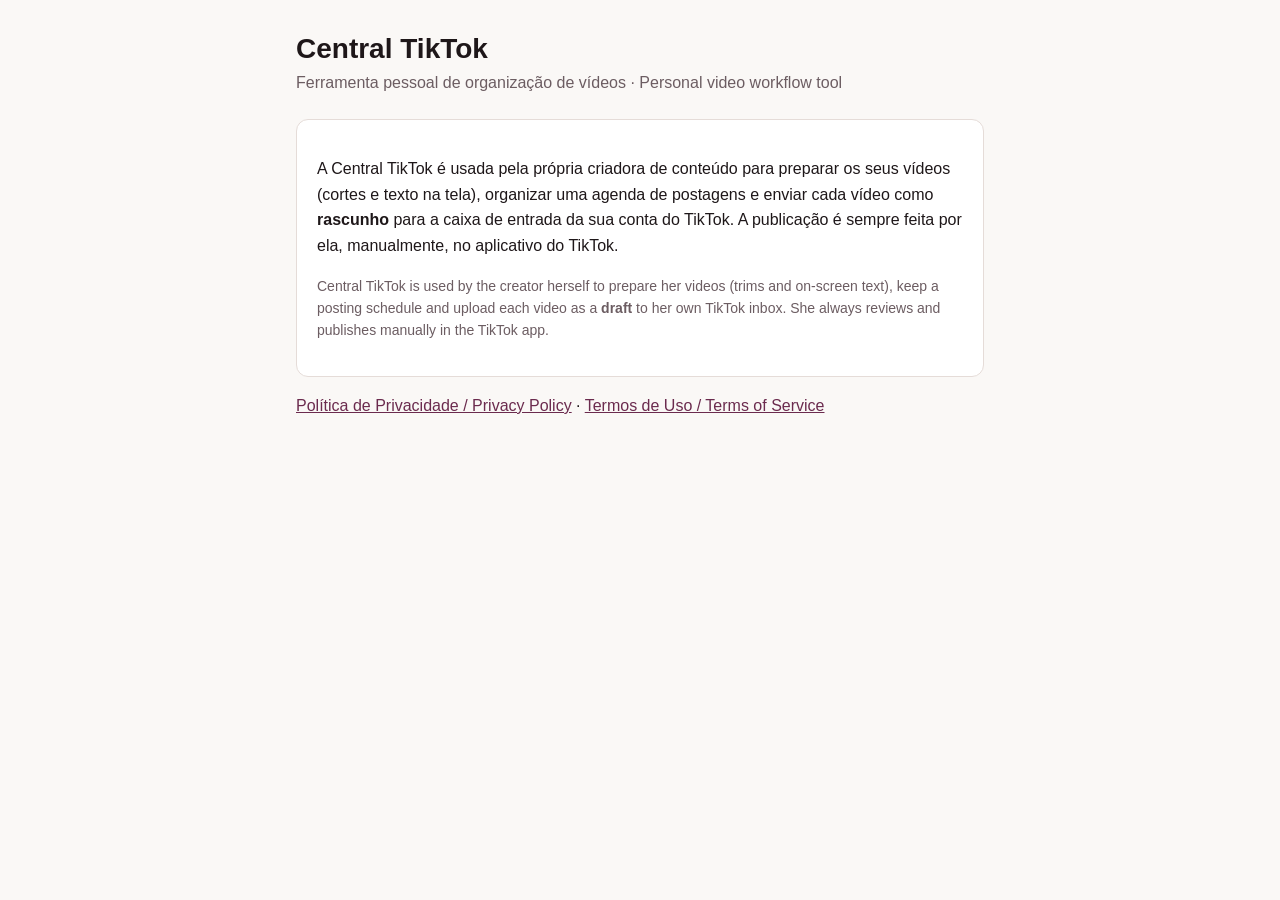
<file: central-tiktok/site/index.html>
<!doctype html><html lang="pt-BR"><head><meta charset="utf-8"><meta name="viewport" content="width=device-width,initial-scale=1">
<title>Central TikTok</title><link rel="stylesheet" href="estilo.css"></head><body><main>
<h1>Central TikTok</h1><p class="sub">Ferramenta pessoal de organização de vídeos · Personal video workflow tool</p>
<div class="card">
<p>A Central TikTok é usada pela própria criadora de conteúdo para preparar os seus vídeos (cortes e texto na tela),
organizar uma agenda de postagens e enviar cada vídeo como <b>rascunho</b> para a caixa de entrada da sua conta do
TikTok. A publicação é sempre feita por ela, manualmente, no aplicativo do TikTok.</p>
<p class="en">Central TikTok is used by the creator herself to prepare her videos (trims and on-screen text), keep a posting
schedule and upload each video as a <b>draft</b> to her own TikTok inbox. She always reviews and publishes manually in
the TikTok app.</p>
</div>
<p><a href="privacidade.html">Política de Privacidade / Privacy Policy</a> · <a href="termos.html">Termos de Uso / Terms of Service</a></p>
</main></body></html>
</file>
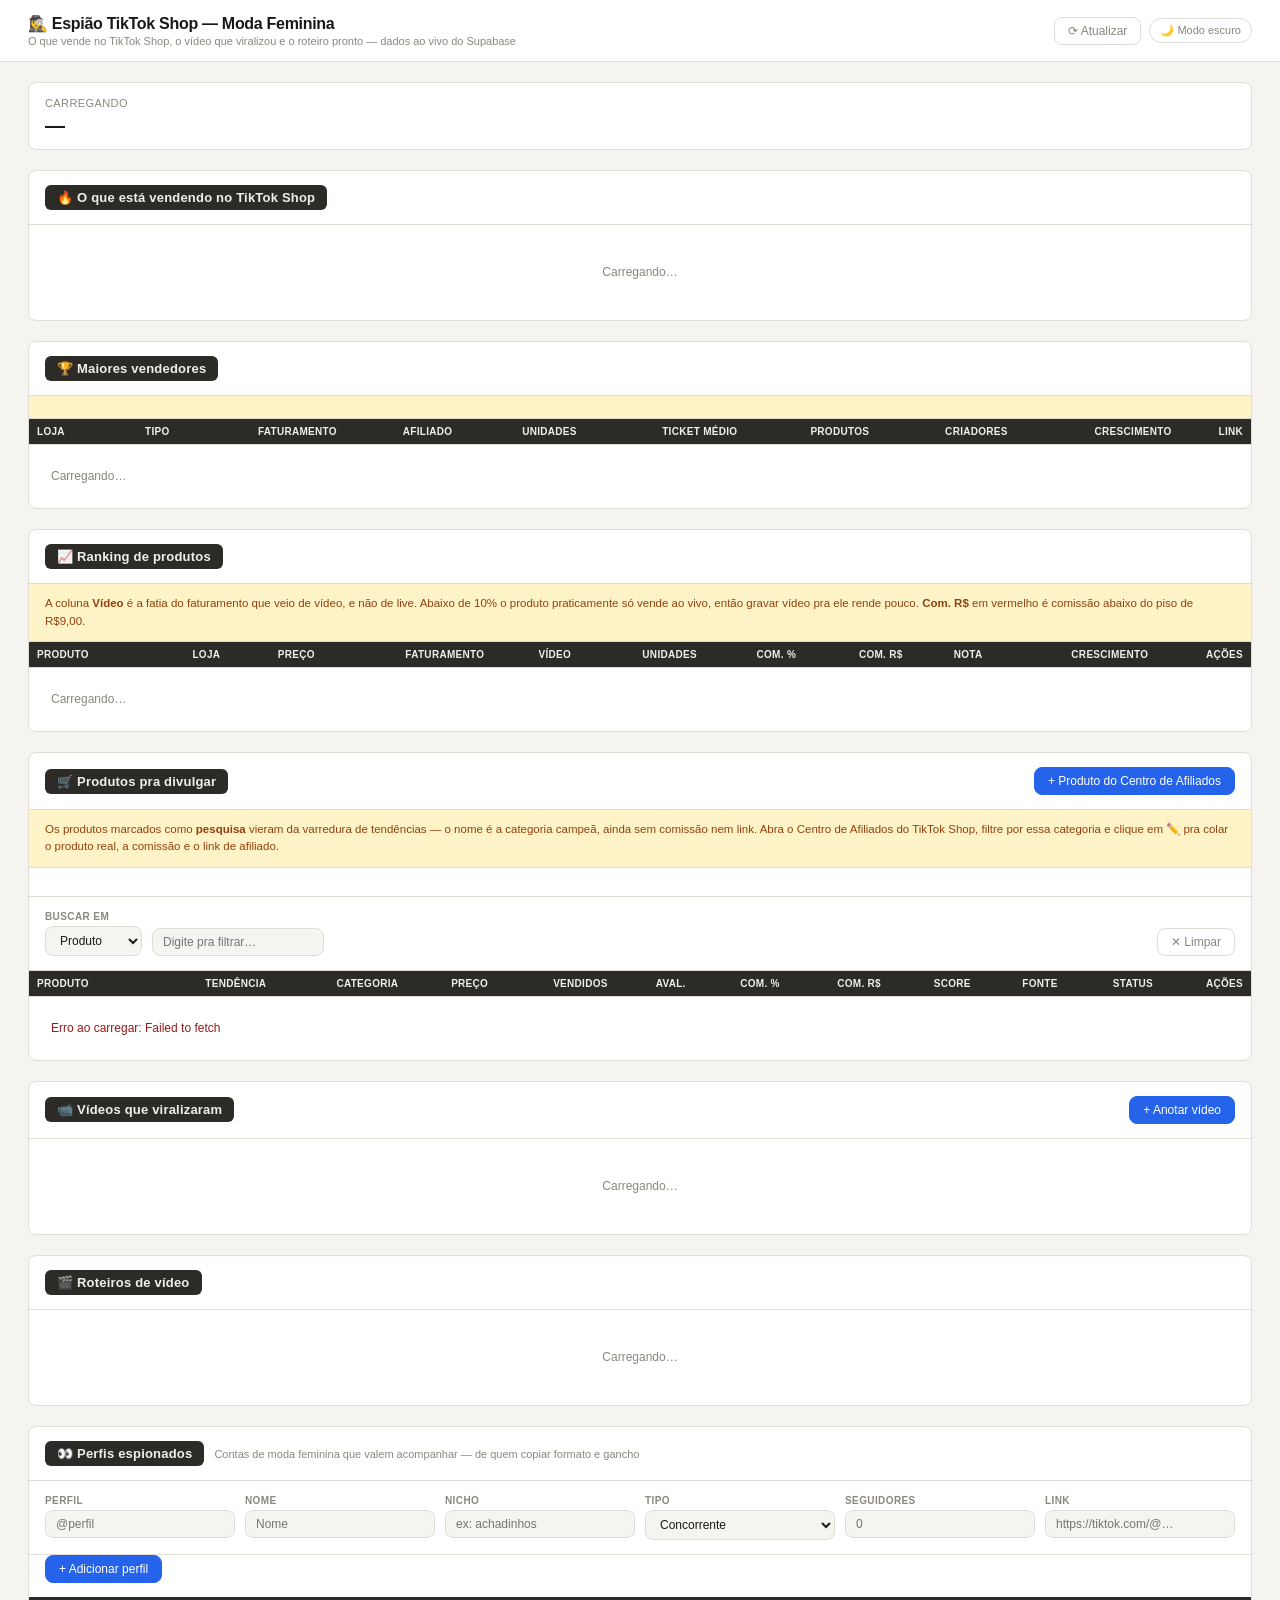
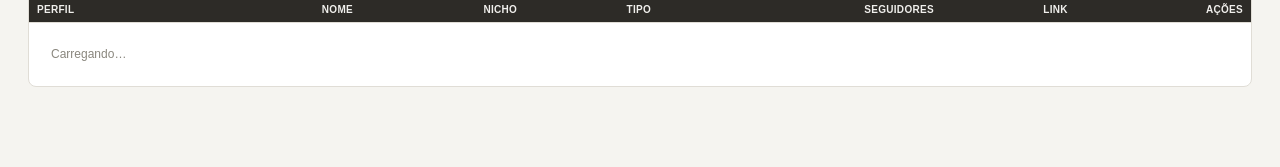
<file: espiao-tiktok-moda.html>
<!DOCTYPE html>
<html lang="pt-BR">
<head>
<meta charset="UTF-8">
<meta name="viewport" content="width=device-width, initial-scale=1.0">
<title>Espião TikTok Shop — Moda Feminina</title>
<style>
:root {
  --bg:#f5f4f0; --bg2:#ffffff; --bg3:#eeedea; --border:#e0ddd6;
  --text:#1a1916; --muted:#8a877e; --subtle:#b8b5ae;
  --green:#166534; --green-bg:#dcfce7; --green-bdr:#86efac;
  --red:#991b1b; --red-bg:#fee2e2; --red-bdr:#fca5a5;
  --yellow:#92400e; --yellow-bg:#fef3c7;
  --blue:#1e40af; --blue-bg:#dbeafe;
  --pink:#be185d; --pink-bg:#fce7f3;
  --font:-apple-system, BlinkMacSystemFont, 'Segoe UI', sans-serif;
  --mono:'SF Mono','Fira Code',monospace; --r:8px;
}
body.ad-dark {
  --bg:#14161a; --bg2:#1b1e23; --bg3:#22262c; --border:#2c3138;
  --text:#e8e9eb; --muted:#9297a1; --subtle:#5c6169;
  --green:#4ade80; --green-bg:#11331f; --green-bdr:#1f5c3a;
  --red:#f87171; --red-bg:#3a1518; --red-bdr:#5c2328;
  --yellow:#fbbf24; --yellow-bg:#3a2e0f;
  --blue:#60a5fa; --blue-bg:#16233d;
  --pink:#f472b6; --pink-bg:#3a1428;
}
body.ad-dark table td, body.ad-dark table th { color:var(--text); }
body.ad-dark ::-webkit-scrollbar { width:10px; height:10px; }
body.ad-dark ::-webkit-scrollbar-track { background:var(--bg2); }
body.ad-dark ::-webkit-scrollbar-thumb { background:var(--border); border-radius:6px; }
body.ad-dark input, body.ad-dark select, body.ad-dark textarea { background:var(--bg2); color:var(--text); border-color:var(--border); }
body.ad-dark .modal { background:var(--bg2); color:var(--text); }
* { margin:0; padding:0; box-sizing:border-box; }
html { -webkit-text-size-adjust:100%; text-size-adjust:100%; }
body { background:var(--bg); color:var(--text); font-family:var(--font); font-size:14px; min-height:100vh; }

.top { background:var(--bg2); border-bottom:1px solid var(--border); padding:14px 28px; display:flex; align-items:center; gap:14px; position:sticky; top:0; z-index:100; }
.top-title { font-size:16px; font-weight:700; letter-spacing:-.3px; }
.top-sub { font-size:11px; color:var(--muted); margin-top:2px; }
.top-right { margin-left:auto; display:flex; align-items:center; gap:8px; }
.page { padding:20px 28px 60px; }

.act-btn { display:inline-flex; align-items:center; gap:5px; padding:6px 13px; border:1px solid var(--border); border-radius:var(--r); background:var(--bg2); color:var(--muted); font-size:12px; font-weight:500; cursor:pointer; font-family:var(--font); white-space:nowrap; }
.act-btn:hover { border-color:#2563eb; color:#2563eb; background:var(--blue-bg); }
.act-btn.mini { font-size:11px; padding:4px 9px; }
.act-btn.pri { background:#2563eb; border-color:#2563eb; color:#fff; }
.act-btn.pri:hover { background:#1d4ed8; color:#fff; }

.kpi-grid { display:grid; grid-template-columns:repeat(auto-fit,minmax(150px,1fr)); gap:10px; margin-bottom:20px; }
.kpi { background:var(--bg2); border:1px solid var(--border); border-radius:var(--r); padding:14px 16px; }
.kpi-label { font-size:11px; color:var(--muted); font-weight:500; text-transform:uppercase; letter-spacing:.4px; margin-bottom:6px; }
.kpi-val { font-size:20px; font-weight:700; letter-spacing:-.5px; line-height:1; }
.kpi-val.pos { color:var(--green); }
.kpi-val.pink { color:var(--pink); }

.section { background:var(--bg2); border:1px solid var(--border); border-radius:var(--r); overflow:hidden; margin-bottom:20px; }
.section-head { padding:14px 16px; border-bottom:1px solid var(--border); display:flex; align-items:center; gap:10px; flex-wrap:wrap; }
.section-title { font-size:13px; font-weight:700; letter-spacing:.2px; display:inline-block; background:#2d2b27; color:#f0efec; padding:5px 12px; border-radius:6px; }
.section-sub { font-size:11px; color:var(--muted); }
.controls { display:flex; gap:6px; align-items:center; flex-wrap:wrap; flex:1; min-width:0; }
.filter-btn { padding:4px 10px; font-size:11px; border:1px solid var(--border); border-radius:20px; background:transparent; color:var(--muted); cursor:pointer; font-family:var(--font); }
.filter-btn.on { background:#2563eb; color:#fff; border-color:#2563eb; }
.search-box { padding:5px 10px; font-size:12px; border:1px solid var(--border); border-radius:var(--r); background:var(--bg); color:var(--text); font-family:var(--font); outline:none; width:200px; }
.search-box:focus { border-color:#2563eb; }
.op-sel { padding:5px 8px; font-size:12px; border:1px solid var(--border); border-radius:var(--r); background:var(--bg2); color:var(--text); font-family:var(--font); outline:none; }

.aviso { padding:11px 16px; background:var(--yellow-bg); color:var(--yellow); font-size:11.5px; line-height:1.5; border-bottom:1px solid var(--border); }

.card-grid { padding:16px; display:grid; grid-template-columns:repeat(auto-fit,minmax(280px,1fr)); gap:12px; }
.card { border:1px solid var(--border); border-radius:var(--r); padding:13px; background:var(--bg); display:flex; flex-direction:column; gap:7px; }
.card-title { font-weight:700; font-size:13.5px; line-height:1.3; }
.card-desc { font-size:11.5px; color:var(--muted); line-height:1.45; }
.tags { display:flex; flex-wrap:wrap; gap:4px; }
.tag { font-size:10.5px; font-family:var(--mono); background:var(--bg3); color:var(--muted); padding:2px 7px; border-radius:20px; }
.card-actions { display:flex; gap:6px; flex-wrap:wrap; margin-top:auto; padding-top:4px; align-items:center; }

.tbl-wrap { overflow-x:auto; overflow-y:auto; max-height:70vh; }
table { width:100%; border-collapse:collapse; font-size:12px; }
th { padding:7px 8px; text-align:right; font-size:10px; font-weight:700; color:#f0efec; text-transform:uppercase; letter-spacing:.3px; border-bottom:1px solid var(--border); white-space:nowrap; cursor:pointer; background:#2d2b27; position:sticky; top:0; z-index:10; }
th:first-child { text-align:left; }
th:hover { color:#fff; }
td { padding:6px 8px; text-align:right; border-bottom:1px solid var(--border); color:var(--text); white-space:nowrap; font-size:12px; }
td:first-child { text-align:left; white-space:normal; word-break:break-word; max-width:270px; }
td.wrap-cell { white-space:normal; word-break:break-word; max-width:150px; }
tr:last-child td { border-bottom:none; }
tr.data-row:hover td { background:var(--bg3); }

.badge { display:inline-block; padding:2px 7px; border-radius:20px; font-size:10px; font-weight:600; white-space:nowrap; text-transform:uppercase; }
.b-subindo   { background:var(--green-bg); color:var(--green); border:1px solid var(--green-bdr); }
.b-pico      { background:var(--pink-bg); color:var(--pink); }
.b-saturando { background:var(--yellow-bg); color:var(--yellow); }
.b-morta     { background:var(--red-bg); color:var(--red); }
.b-num       { background:#166534; color:#fff; }
.b-fonte-affiliate_center { background:var(--green-bg); color:var(--green); }
.b-fonte-pesquisa { background:var(--blue-bg); color:var(--blue); }
.b-fonte-manual   { background:var(--bg3); color:var(--muted); }

.modal-bg { display:none; position:fixed; inset:0; background:rgba(0,0,0,.45); z-index:200; align-items:center; justify-content:center; padding:16px; }
.modal-bg.open { display:flex; }
.modal { background:var(--bg2); border-radius:12px; padding:24px; width:720px; max-width:100%; max-height:88vh; overflow-y:auto; }
.modal h3 { font-size:16px; font-weight:700; margin-bottom:4px; padding-right:30px; }
.modal-close { float:right; background:none; border:none; font-size:20px; cursor:pointer; color:var(--muted); line-height:1; }
.roteiro-bloco { background:var(--bg); border:1px solid var(--border); border-radius:var(--r); padding:12px; margin:10px 0; }
.roteiro-bloco h4 { font-size:10.5px; text-transform:uppercase; letter-spacing:.5px; color:var(--muted); margin-bottom:6px; }
.roteiro-bloco p { font-size:13px; line-height:1.55; white-space:pre-wrap; }

.form-grid { display:grid; grid-template-columns:repeat(auto-fit,minmax(160px,1fr)); gap:10px; padding:14px 16px; border-bottom:1px solid var(--border); }
.form-grid.no-border { border-bottom:none; }
.campo { display:flex; flex-direction:column; gap:4px; }
.campo label { font-size:10px; text-transform:uppercase; letter-spacing:.4px; color:var(--muted); font-weight:600; }
.campo input, .campo select, .campo textarea { padding:6px 10px; font-size:12px; border:1px solid var(--border); border-radius:var(--r); background:var(--bg); color:var(--text); font-family:var(--font); outline:none; width:100%; }
.campo input:focus, .campo textarea:focus { border-color:#2563eb; }
.form-acoes { display:flex; gap:8px; align-items:center; padding:0 16px 14px; flex-wrap:wrap; }

.empty { text-align:center; padding:22px; color:var(--muted); font-size:12px; line-height:1.6; }

@media (max-width:600px) {
  .top { padding:12px 14px; }
  .page { padding:12px 12px 60px; }
  .kpi-grid { grid-template-columns:repeat(2,1fr); gap:8px; }
  .kpi-val { font-size:18px; }
  .section-head { flex-direction:column; align-items:flex-start; }
  .card-grid { grid-template-columns:1fr; padding:12px; }
  .form-grid { grid-template-columns:1fr 1fr; }
  .search-box { width:100%; }
  .tbl-wrap { font-size:11px; }
}
</style>
</head>
<body>

<div class="top">
  <div>
    <div class="top-title">🕵️‍♀️ Espião TikTok Shop — Moda Feminina</div>
    <div class="top-sub">O que vende no TikTok Shop, o vídeo que viralizou e o roteiro pronto — dados ao vivo do Supabase</div>
  </div>
  <div class="top-right">
    <button class="act-btn" onclick="tkLoadAll()">⟳ Atualizar</button>
    <button id="btn-dark-mode" onclick="toggleDarkMode()" title="Alternar modo claro/escuro"
      style="font-size:11px;padding:5px 10px;border:1px solid var(--border);border-radius:20px;background:var(--bg2);color:var(--muted);cursor:pointer;">🌙 Modo escuro</button>
  </div>
</div>

<div class="page">

  <div class="kpi-grid" id="tk-stats">
    <div class="kpi"><div class="kpi-label">Carregando</div><div class="kpi-val">—</div></div>
  </div>

  <!-- TENDÊNCIAS -->
  <div class="section">
    <div class="section-head">
      <span class="section-title">🔥 O que está vendendo no TikTok Shop</span>
      <span class="section-sub" id="tk-tend-sub"></span>
      <div class="controls" style="justify-content:flex-end;">
        <div id="tk-tend-filtros" style="display:flex;gap:6px;flex-wrap:wrap;"></div>
      </div>
    </div>
    <div class="card-grid" id="tk-tend-grid"><div class="empty">Carregando…</div></div>
  </div>

  <!-- MAIORES VENDEDORES -->
  <div class="section">
    <div class="section-head">
      <span class="section-title">🏆 Maiores vendedores</span>
      <span class="section-sub" id="tk-lojas-sub"></span>
      <div class="controls" style="justify-content:flex-end;">
        <div id="tk-periodo-filtros" style="display:flex;gap:6px;flex-wrap:wrap;"></div>
      </div>
    </div>
    <div class="aviso" id="tk-lojas-aviso"></div>
    <div class="tbl-wrap" style="max-height:52vh;">
      <table>
        <thead>
          <tr>
            <th style="text-align:left;">Loja</th><th>Tipo</th><th>Faturamento</th>
            <th title="Quanto do faturamento da loja vem de afiliado">Afiliado</th>
            <th>Unidades</th><th>Ticket médio</th><th>Produtos</th><th>Criadores</th>
            <th>Crescimento</th><th>Link</th>
          </tr>
        </thead>
        <tbody id="tk-lojas-tbody"><tr><td colspan="10" class="empty">Carregando…</td></tr></tbody>
      </table>
    </div>
  </div>

  <!-- RANKING DE PRODUTOS -->
  <div class="section">
    <div class="section-head">
      <span class="section-title">📈 Ranking de produtos</span>
      <span class="section-sub" id="tk-rank-sub"></span>
    </div>
    <div class="aviso">
      A coluna <b>Vídeo</b> é a fatia do faturamento que veio de vídeo, e não de live. Abaixo de 10%
      o produto praticamente só vende ao vivo, então gravar vídeo pra ele rende pouco.
      <b>Com. R$</b> em vermelho é comissão abaixo do piso de R$9,00.
    </div>
    <div class="tbl-wrap" style="max-height:52vh;">
      <table>
        <thead>
          <tr>
            <th style="text-align:left;">Produto</th><th>Loja</th><th>Preço</th>
            <th>Faturamento</th><th title="Quanto do faturamento veio de vídeo, e não de live">Vídeo</th>
            <th>Unidades</th><th>Com. %</th><th>Com. R$</th><th>Nota</th>
            <th>Crescimento</th><th>Ações</th>
          </tr>
        </thead>
        <tbody id="tk-rank-tbody"><tr><td colspan="11" class="empty">Carregando…</td></tr></tbody>
      </table>
    </div>
  </div>

  <!-- PRODUTOS -->
  <div class="section">
    <div class="section-head">
      <span class="section-title">🛒 Produtos pra divulgar</span>
      <span class="section-sub" id="tk-prod-sub"></span>
      <div class="controls" style="justify-content:flex-end;">
        <button class="act-btn pri" onclick="tkAbrirFormProduto()">+ Produto do Centro de Afiliados</button>
      </div>
    </div>
    <div class="aviso">
      Os produtos marcados como <b>pesquisa</b> vieram da varredura de tendências — o nome é a categoria campeã, ainda sem comissão nem link.
      Abra o Centro de Afiliados do TikTok Shop, filtre por essa categoria e clique em <b>✏️</b> pra colar o produto real, a comissão e o link de afiliado.
    </div>
    <div class="form-grid" style="grid-template-columns:1fr;">
      <div class="controls" id="tk-prod-filtros"></div>
    </div>
    <div class="form-grid" style="grid-template-columns:auto auto 1fr auto; align-items:end;">
      <div class="campo"><label>Buscar em</label>
        <select class="op-sel" id="tk-prod-campo">
          <option value="produto">Produto</option>
          <option value="tendencia_nome">Tendência</option>
          <option value="categoria">Categoria</option>
          <option value="seller">Seller</option>
        </select>
      </div>
      <div class="campo"><label>&nbsp;</label><input class="search-box" id="tk-prod-texto" placeholder="Digite pra filtrar…"></div>
      <div></div>
      <div class="campo"><label>&nbsp;</label><button class="act-btn" onclick="tkLimparBusca()">✕ Limpar</button></div>
    </div>
    <div class="tbl-wrap">
      <table>
        <thead>
          <tr>
            <th style="text-align:left;" onclick="tkSort('produto')">Produto</th>
            <th onclick="tkSort('tendencia_nome')">Tendência</th>
            <th onclick="tkSort('categoria')">Categoria</th>
            <th onclick="tkSort('preco_num')">Preço</th>
            <th onclick="tkSort('unidades_vendidas')">Vendidos</th>
            <th onclick="tkSort('avaliacao')">Aval.</th>
            <th onclick="tkSort('comissao_percentual')">Com. %</th>
            <th onclick="tkSort('comissao_reais')">Com. R$</th>
            <th onclick="tkSort('score')">Score</th>
            <th onclick="tkSort('fonte')">Fonte</th>
            <th onclick="tkSort('status')">Status</th>
            <th>Ações</th>
          </tr>
        </thead>
        <tbody id="tk-prod-tbody"><tr><td colspan="12" class="empty">Carregando…</td></tr></tbody>
      </table>
    </div>
  </div>

  <!-- VÍDEOS VIRAIS -->
  <div class="section">
    <div class="section-head">
      <span class="section-title">📹 Vídeos que viralizaram</span>
      <span class="section-sub" id="tk-vid-sub"></span>
      <div class="controls" style="justify-content:flex-end;">
        <button class="act-btn pri" onclick="tkAbrirFormVideo()">+ Anotar vídeo</button>
      </div>
    </div>
    <div class="card-grid" id="tk-vid-grid"><div class="empty">Carregando…</div></div>
  </div>

  <!-- ROTEIROS -->
  <div class="section">
    <div class="section-head">
      <span class="section-title">🎬 Roteiros de vídeo</span>
      <span class="section-sub" id="tk-rot-sub"></span>
      <div class="controls" style="justify-content:flex-end;">
        <div id="tk-rot-filtros" style="display:flex;gap:6px;flex-wrap:wrap;"></div>
      </div>
    </div>
    <div class="card-grid" id="tk-rot-grid"><div class="empty">Carregando…</div></div>
  </div>

  <!-- CRIADORES -->
  <div class="section">
    <div class="section-head">
      <span class="section-title">👀 Perfis espionados</span>
      <span class="section-sub">Contas de moda feminina que valem acompanhar — de quem copiar formato e gancho</span>
    </div>
    <div class="form-grid">
      <div class="campo"><label>Perfil</label><input id="tk-cri-arroba" placeholder="@perfil"></div>
      <div class="campo"><label>Nome</label><input id="tk-cri-nome" placeholder="Nome"></div>
      <div class="campo"><label>Nicho</label><input id="tk-cri-nicho" placeholder="ex: achadinhos"></div>
      <div class="campo"><label>Tipo</label>
        <select id="tk-cri-tipo">
          <option value="concorrente">Concorrente</option>
          <option value="referencia">Referência</option>
          <option value="loja">Seller / loja</option>
        </select>
      </div>
      <div class="campo"><label>Seguidores</label><input id="tk-cri-seg" type="number" placeholder="0"></div>
      <div class="campo"><label>Link</label><input id="tk-cri-link" placeholder="https://tiktok.com/@…"></div>
    </div>
    <div class="form-acoes">
      <button class="act-btn pri" onclick="tkAddCriador()">+ Adicionar perfil</button>
      <span id="tk-cri-msg" style="font-size:11px;color:var(--muted);"></span>
    </div>
    <div class="tbl-wrap" style="max-height:44vh;">
      <table>
        <thead>
          <tr><th style="text-align:left;">Perfil</th><th>Nome</th><th>Nicho</th><th>Tipo</th><th>Seguidores</th><th>Link</th><th>Ações</th></tr>
        </thead>
        <tbody id="tk-cri-tbody"><tr><td colspan="7" class="empty">Carregando…</td></tr></tbody>
      </table>
    </div>
  </div>

</div>

<div class="modal-bg" id="tk-modal-bg" onclick="if(event.target===this) tkFecharModal()">
  <div class="modal" id="tk-modal"></div>
</div>

<script>
// ── Namespace isolado "tk*" — mesmo projeto Supabase do Garimpo/AfiliDash ──
const TK_URL = "https://tkxkrbdvcctoajuigvvv.supabase.co";
const TK_KEY = "eyJhbGciOiJIUzI1NiIsInR5cCI6IkpXVCJ9.eyJpc3MiOiJzdXBhYmFzZSIsInJlZiI6InRreGtyYmR2Y2N0b2FqdWlndnZ2Iiwicm9sZSI6ImFub24iLCJpYXQiOjE3ODM4NzY2NzUsImV4cCI6MjA5OTQ1MjY3NX0.-szTE2wYYr9DNTLiff6zmLpbP6UOL1l9SFpvc-29Njs";
const TK_COMISSAO_MINIMA = 9.00; // mesmo piso do Garimpo: abaixo disso não vale gravar

let tkTendencias = [], tkProdutos = [], tkVideos = [], tkRoteiros = [], tkCriadores = [];
let tkLojas = [], tkRankProdutos = [];
let tkPeriodo = '7d';
let tkFiltroFase = "Todas", tkFiltroCategoria = "Todas", tkFiltroStatus = "Todos", tkFiltroRoteiro = "Todos";
let tkCampoBusca = "produto", tkTextoBusca = "";
let tkSortKey = "score", tkSortDir = -1;

const TK_FASES = ["subindo","pico","saturando","morta"];
const TK_ROTULO_FASE = { subindo:"📈 Subindo", pico:"🔥 No pico", saturando:"⚠️ Saturando", morta:"🪦 Morta" };
const TK_STATUS = ["novo","aprovado","gravando","postado","descartado"];
const TK_ROT_STATUS = ["a_gravar","gravado","editado","postado"];
const TK_ROTULO_ROT = { a_gravar:"🎯 A gravar", gravado:"🎥 Gravado", editado:"✂️ Editado", postado:"🚀 Postado" };
const TK_ROTULO_FONTE = { affiliate_center:"Centro de Afiliados", pesquisa:"Pesquisa", manual:"Manual" };

function tkEsc(s){ return String(s==null?'':s).replace(/[&<>"']/g, c => ({'&':'&amp;','<':'&lt;','>':'&gt;','"':'&quot;',"'":'&#39;'}[c])); }
function tkAttr(s){ return tkEsc(s).replace(/\n/g,'&#10;'); }
function tkNum(n){ return new Intl.NumberFormat('pt-BR').format(n||0); }
function tkReais(n){ return 'R$' + (parseFloat(n)||0).toFixed(2).replace('.',','); }
function tkData(iso){ if(!iso) return '—'; const [y,m,d] = iso.split('-'); return `${d}/${m}/${y}`; }
function tkVal(id){ const el = document.getElementById(id); return el ? el.value.trim() : ''; }
function tkNumOrNull(id){ const v = parseFloat(String(tkVal(id)).replace(',','.')); return isNaN(v) ? null : v; }
function tkIntOrNull(id){ const v = parseInt(tkVal(id), 10); return isNaN(v) ? null : v; }

async function tkFetch(path){
  const res = await fetch(`${TK_URL}/rest/v1/${path}`, { headers:{ apikey:TK_KEY, Authorization:`Bearer ${TK_KEY}` } });
  if(!res.ok) throw new Error(`Erro ${res.status}`);
  return res.json();
}
async function tkPatch(tabela, id, body){
  const res = await fetch(`${TK_URL}/rest/v1/${tabela}?id=eq.${id}`, {
    method:'PATCH',
    headers:{ apikey:TK_KEY, Authorization:`Bearer ${TK_KEY}`, 'Content-Type':'application/json', Prefer:'return=representation' },
    body: JSON.stringify(body)
  });
  if(!res.ok) throw new Error(`Erro ${res.status} ao salvar`);
  return res.json();
}
async function tkPost(tabela, body){
  const res = await fetch(`${TK_URL}/rest/v1/${tabela}`, {
    method:'POST',
    headers:{ apikey:TK_KEY, Authorization:`Bearer ${TK_KEY}`, 'Content-Type':'application/json', Prefer:'return=representation' },
    body: JSON.stringify(body)
  });
  if(!res.ok) throw new Error(`Erro ${res.status} ao inserir`);
  return res.json();
}
async function tkDelete(tabela, id){
  const res = await fetch(`${TK_URL}/rest/v1/${tabela}?id=eq.${id}`, {
    method:'DELETE', headers:{ apikey:TK_KEY, Authorization:`Bearer ${TK_KEY}`, Prefer:'return=minimal' }
  });
  if(!res.ok) throw new Error(`Erro ${res.status} ao excluir`);
}

async function tkLoadAll(){
  try {
    const [tend, prod, vid, rot, cri, lojas, rank] = await Promise.all([
      tkFetch('tiktok_tendencias?select=*&order=data_deteccao.desc,score.desc'),
      tkFetch('tiktok_produtos?select=*&order=score.desc'),
      tkFetch('tiktok_videos?select=*&order=data_deteccao.desc,views.desc'),
      tkFetch('tiktok_roteiros?select=*&order=data_criacao.desc,id.desc'),
      tkFetch('tiktok_criadores?select=*&order=arroba.asc'),
      tkFetch('tiktok_lojas?select=*&order=data_ref.desc,gmv.desc'),
      tkFetch('tiktok_ranking_produtos?select=*&order=data_ref.desc,gmv.desc')
    ]);
    tkTendencias = tend; tkProdutos = prod; tkVideos = vid; tkRoteiros = rot; tkCriadores = cri;
    tkLojas = lojas; tkRankProdutos = rank;
    tkRenderTudo();
  } catch(err){
    document.getElementById('tk-prod-tbody').innerHTML =
      `<tr><td colspan="12" class="empty" style="color:var(--red);">Erro ao carregar: ${tkEsc(err.message)}</td></tr>`;
  }
}
function tkRenderTudo(){
  tkRenderStats();
  tkRenderLojas(); tkRenderRanking();
  tkRenderFiltrosTendencia(); tkRenderTendencias();
  tkRenderFiltrosProduto();   tkRenderProdutos();
  tkRenderVideos();
  tkRenderFiltrosRoteiro();   tkRenderRoteiros();
  tkRenderCriadores();
}

/* ── KPIs ── */
function tkRenderStats(){
  const ativas    = tkTendencias.filter(t => t.ativo && t.fase !== 'morta').length;
  const comLink   = tkProdutos.filter(p => p.link_afiliado).length;
  const aprovados = tkProdutos.filter(p => p.status === 'aprovado').length;
  const aGravar   = tkRoteiros.filter(r => r.status === 'a_gravar').length;
  const postados  = tkRoteiros.filter(r => r.status === 'postado').length;
  const comissoes = tkProdutos.filter(p => p.status !== 'descartado' && p.comissao_reais != null)
                              .map(p => parseFloat(p.comissao_reais) || 0);
  const maior = comissoes.length ? Math.max(...comissoes) : 0;
  const topo  = tkLojasDoDia()[0];
  document.getElementById('tk-stats').innerHTML = `
    ${topo ? `<div class="kpi"><div class="kpi-label">Maior vendedor (${tkEsc(topo.periodo||'7d')})</div>
      <div class="kpi-val pink" style="font-size:15px;line-height:1.25;">${tkEsc(topo.loja)}</div>
      <div style="font-size:11.5px;color:var(--muted);margin-top:5px;font-family:var(--mono);">
        ${topo.gmv != null ? tkReaisCurto(topo.gmv) : '—'} · ${topo.unidades != null ? tkNum(topo.unidades)+' un.' : '—'}
      </div></div>` : ''}
    <div class="kpi"><div class="kpi-label">Tendências ativas</div><div class="kpi-val pink">${ativas}</div></div>
    <div class="kpi"><div class="kpi-label">Produtos mapeados</div><div class="kpi-val">${tkProdutos.length}</div></div>
    <div class="kpi"><div class="kpi-label">Com link de afiliado</div><div class="kpi-val ${comLink?'pos':''}">${comLink}</div></div>
    <div class="kpi"><div class="kpi-label">Aprovados pra gravar</div><div class="kpi-val pos">${aprovados}</div></div>
    <div class="kpi"><div class="kpi-label">Vídeos anotados</div><div class="kpi-val">${tkVideos.length}</div></div>
    <div class="kpi"><div class="kpi-label">Roteiros a gravar</div><div class="kpi-val">${aGravar}</div></div>
    <div class="kpi"><div class="kpi-label">Vídeos postados</div><div class="kpi-val pos">${postados}</div></div>
    <div class="kpi"><div class="kpi-label">Maior comissão</div><div class="kpi-val pos">${comissoes.length ? tkReais(maior) : '—'}</div></div>
  `;
}

/* ── TENDÊNCIAS ── */
function tkRenderFiltrosTendencia(){
  const fases = ["Todas", ...TK_FASES.filter(f => tkTendencias.some(t => t.fase === f))];
  document.getElementById('tk-tend-filtros').innerHTML = fases.map(f => {
    const n = f === "Todas" ? tkTendencias.length : tkTendencias.filter(t => t.fase === f).length;
    return `<button class="filter-btn ${tkFiltroFase===f?'on':''}" onclick="tkSetFase('${f}')">${f==="Todas"?"Todas":TK_ROTULO_FASE[f]} (${n})</button>`;
  }).join('');
}
function tkSetFase(f){ tkFiltroFase = f; tkRenderFiltrosTendencia(); tkRenderTendencias(); }

function tkRenderTendencias(){
  const lista = tkTendencias.filter(t => tkFiltroFase === "Todas" || t.fase === tkFiltroFase);
  const ultima = tkTendencias.length ? tkTendencias[0].data_deteccao : null;
  document.getElementById('tk-tend-sub').textContent =
    ultima ? `${lista.length} tendência(s) — última varredura em ${tkData(ultima)}` : '';
  const grid = document.getElementById('tk-tend-grid');
  if(!lista.length){ grid.innerHTML = '<div class="empty">Nenhuma tendência nesse filtro.</div>'; return; }
  grid.innerHTML = lista.map(t => {
    const nProd = tkProdutos.filter(p => p.tendencia_id === t.id).length;
    return `
    <div class="card" ${t.ativo ? '' : 'style="opacity:.5;"'}>
      <div style="display:flex;align-items:center;gap:6px;flex-wrap:wrap;">
        <span class="badge b-${t.fase}">${TK_ROTULO_FASE[t.fase]||t.fase}</span>
        <span class="tag">score ${Math.round(t.score||0)}</span>
        <span class="tag">${tkEsc(t.nicho||'—')}</span>
      </div>
      <div class="card-title">${tkEsc(t.tendencia)}</div>
      <div class="card-desc">${tkEsc(t.descricao||'')}</div>
      <div class="card-desc" style="border-left:2px solid var(--border);padding-left:8px;">
        <b>De onde veio:</b> ${tkEsc(t.evidencia||'—')}
      </div>
      ${t.audio_sugerido ? `<div class="card-desc">🎵 ${tkEsc(t.audio_sugerido)}</div>` : ''}
      <div class="tags">${(t.hashtags||[]).map(h => `<span class="tag">${tkEsc(h)}</span>`).join('')}</div>
      <div class="card-actions">
        ${(t.hashtags||[]).length ? `<button class="act-btn mini" onclick="tkCopiar(${JSON.stringify((t.hashtags||[]).join(' ')).replace(/"/g,'&quot;')})">⧉ Hashtags</button>` : ''}
        <button class="act-btn mini" onclick="tkFiltrarPorTendencia(${t.id})">🛒 ${nProd} produto(s)</button>
        <select class="op-sel" style="font-size:11px;padding:3px 6px;" onchange="tkMudarFase(${t.id}, this.value)">
          ${TK_FASES.map(f => `<option value="${f}" ${t.fase===f?'selected':''}>${TK_ROTULO_FASE[f]}</option>`).join('')}
        </select>
      </div>
    </div>`;
  }).join('');
}

async function tkMudarFase(id, fase){
  try { await tkPatch('tiktok_tendencias', id, { fase, ativo: fase !== 'morta' });
    const t = tkTendencias.find(x => x.id === id); if(t){ t.fase = fase; t.ativo = fase !== 'morta'; }
    tkRenderStats(); tkRenderFiltrosTendencia(); tkRenderTendencias();
  } catch(err){ alert(err.message); }
}
function tkFiltrarPorTendencia(id){
  const t = tkTendencias.find(x => x.id === id); if(!t) return;
  tkCampoBusca = 'tendencia_nome'; tkTextoBusca = t.tendencia;
  document.getElementById('tk-prod-campo').value = 'tendencia_nome';
  document.getElementById('tk-prod-texto').value = t.tendencia;
  tkRenderProdutos();
  document.getElementById('tk-prod-tbody').scrollIntoView({ behavior:'smooth', block:'center' });
}

/* ── MAIORES VENDEDORES E RANKING (dados do Kalodata) ── */
function tkReaisCurto(n){
  const v = parseFloat(n) || 0;
  if(Math.abs(v) >= 1e6) return 'R$' + (v/1e6).toFixed(1).replace('.',',') + ' mi';
  if(Math.abs(v) >= 1e3) return 'R$' + (v/1e3).toFixed(1).replace('.',',') + ' mil';
  return tkReais(v);
}
function tkCresc(p){
  if(p == null) return '—';
  const v = parseFloat(p) || 0;
  const cor = v > 0 ? 'var(--green)' : (v < 0 ? 'var(--red)' : 'var(--muted)');
  return `<span style="color:${cor};">${v > 0 ? '+' : ''}${v.toFixed(1).replace('.',',')}%</span>`;
}
// Comissão em R$: o Kalodata dá o percentual, o valor sai do preço.
function tkComissaoRank(r){
  if(r.comissao_reais != null) return parseFloat(r.comissao_reais);
  const base = r.preco != null ? parseFloat(r.preco)
             : (r.preco_medio != null ? parseFloat(r.preco_medio) : null);
  if(base == null || r.comissao_percentual == null) return null;
  return +(base * parseFloat(r.comissao_percentual) / 100).toFixed(2);
}

// A pergunta que decide se vale gravar: esse produto vende por vídeo ou por live?
function tkFatiaVideo(r){
  const total = parseFloat(r.gmv) || 0;
  if(!total || r.receita_video == null) return '<span style="color:var(--subtle);">—</span>';
  const pct = (parseFloat(r.receita_video) / total) * 100;
  const cor = pct >= 30 ? 'var(--green)' : (pct >= 10 ? 'var(--yellow)' : 'var(--red)');
  const dica = pct >= 30 ? 'Vende bem por vídeo'
             : (pct >= 10 ? 'Vende mais por live que por vídeo'
                          : 'Quase tudo vem de live — vídeo gravado rende pouco aqui');
  return `<span style="font-family:var(--mono);color:${cor};font-weight:700;" title="${dica}">${pct.toFixed(1).replace('.',',')}%</span>`;
}

// Loja que fatura com afiliado é loja acostumada a trabalhar com criador.
// É onde você tem chance de entrar, mesmo sem ser a maior do ranking.
function tkFatiaAfiliado(l){
  const total = parseFloat(l.gmv) || 0;
  if(!total || l.receita_afiliados == null) return '<span style="color:var(--subtle);">—</span>';
  const pct = (parseFloat(l.receita_afiliados) / total) * 100;
  const cor = pct >= 40 ? 'var(--green)' : (pct >= 15 ? 'var(--yellow)' : 'var(--red)');
  const dica = pct >= 40 ? 'Vive de afiliado — porta aberta pra criador'
             : (pct >= 15 ? 'Trabalha com afiliado, mas não depende disso'
                          : 'Vende quase tudo sozinha, difícil entrar como afiliada');
  return `<span style="font-family:var(--mono);color:${cor};font-weight:700;" title="${dica}">${pct.toFixed(0)}%</span>`;
}

function tkUltimaData(lista){
  return lista.reduce((max, r) => (!max || r.data_ref > max) ? r.data_ref : max, null);
}
function tkLojasDoDia(){
  const lista = tkLojas.filter(l => l.periodo === tkPeriodo);
  const ultima = tkUltimaData(lista);
  return lista.filter(l => l.data_ref === ultima)
              .sort((a,b) => (parseFloat(b.gmv)||0) - (parseFloat(a.gmv)||0));
}
function tkRankingDoDia(){
  const lista = tkRankProdutos.filter(r => r.periodo === tkPeriodo);
  const ultima = tkUltimaData(lista);
  return lista.filter(r => r.data_ref === ultima)
              .sort((a,b) => (parseFloat(b.gmv)||0) - (parseFloat(a.gmv)||0));
}
function tkSetPeriodo(p){ tkPeriodo = p; tkRenderStats(); tkRenderLojas(); tkRenderRanking(); }

const TK_VAZIO_KALODATA = `<div class="empty">
  Nenhum dado importado ainda.<br>
  Exporte a tela de Lojas e a de Produtos no Kalodata, filtrando moda feminina e 7 dias,
  e largue os arquivos na pasta <b>dados-kalodata/</b> do repositório.<br>
  O import roda sozinho e os números aparecem aqui.<br>
  <span style="font-size:11px;">Os valores do Kalodata são estimativa a partir de sinais públicos, não são dado oficial do TikTok.</span>
</div>`;

function tkRenderPeriodoFiltros(){
  const disponiveis = [...new Set([...tkLojas, ...tkRankProdutos].map(r => r.periodo))];
  const opcoes = ['1d','7d','30d','90d'].filter(p => disponiveis.includes(p));
  document.getElementById('tk-periodo-filtros').innerHTML = opcoes.length < 2 ? '' :
    opcoes.map(p => `<button class="filter-btn ${tkPeriodo===p?'on':''}" onclick="tkSetPeriodo('${p}')">${p}</button>`).join('');
}

function tkRenderLojas(){
  tkRenderPeriodoFiltros();
  const lista = tkLojasDoDia();
  const sub = document.getElementById('tk-lojas-sub');
  const tbody = document.getElementById('tk-lojas-tbody');
  if(!lista.length){
    sub.textContent = '';
    tbody.innerHTML = `<tr><td colspan="10">${TK_VAZIO_KALODATA}</td></tr>`;
    return;
  }
  sub.textContent = `${lista.length} loja(s) — últimos ${tkPeriodo}, importado em ${tkData(lista[0].data_ref)} (estimativa Kalodata)`;
  document.getElementById('tk-lojas-aviso').innerHTML =
    'A coluna <b>Afiliado</b> é a fatia do faturamento que veio de pedidos de afiliado. '
    + 'Verde acima de 40% é loja que vive de criador, e é onde você tem chance de entrar. '
    + 'Vermelho abaixo de 15% é loja que vende sozinha.';
  tbody.innerHTML = lista.map((l, i) => `
    <tr class="data-row">
      <td><span class="badge b-num">#${i+1}</span> <b>${tkEsc(l.loja)}</b></td>
      <td class="wrap-cell">${tkEsc(l.tipo_loja || l.categoria || '—')}</td>
      <td style="font-family:var(--mono);font-weight:700;color:var(--green);">${l.gmv != null ? tkReaisCurto(l.gmv) : '—'}</td>
      <td>${tkFatiaAfiliado(l)}</td>
      <td style="font-family:var(--mono);">${l.unidades != null ? tkNum(l.unidades) : '—'}</td>
      <td style="font-family:var(--mono);">${l.preco_medio != null ? tkReais(l.preco_medio) : '—'}</td>
      <td style="font-family:var(--mono);">${l.produtos_ativos != null ? tkNum(l.produtos_ativos) : '—'}</td>
      <td style="font-family:var(--mono);">${l.criadores != null ? tkNum(l.criadores) : '—'}</td>
      <td style="font-family:var(--mono);">${tkCresc(l.crescimento_pct)}</td>
      <td>${l.link ? `<a href="${tkEsc(l.link)}" target="_blank" rel="noopener" style="color:#2563eb;">abrir ↗</a>` : '—'}</td>
    </tr>`).join('');
}

function tkRenderRanking(){
  const lista = tkRankingDoDia();
  const sub = document.getElementById('tk-rank-sub');
  const tbody = document.getElementById('tk-rank-tbody');
  if(!lista.length){
    sub.textContent = '';
    tbody.innerHTML = `<tr><td colspan="11">${TK_VAZIO_KALODATA}</td></tr>`;
    return;
  }
  sub.textContent = `${lista.length} produto(s) — últimos ${tkPeriodo}, importado em ${tkData(lista[0].data_ref)} (estimativa Kalodata)`;
  tbody.innerHTML = lista.map((r, i) => {
    const com = tkComissaoRank(r);
    const baixa = com != null && com < TK_COMISSAO_MINIMA;
    return `
    <tr class="data-row">
      <td>
        <div><span class="badge b-num">#${i+1}</span> ${tkEsc(r.produto)}</div>
        ${r.observacoes ? `<div style="font-size:10.5px;color:var(--muted);margin-top:3px;">${tkEsc(r.observacoes)}</div>` : ''}
      </td>
      <td class="wrap-cell">${tkEsc(r.loja||'—')}</td>
      <td style="font-family:var(--mono);">${r.preco != null ? tkReais(r.preco) : (r.preco_medio != null ? tkReais(r.preco_medio) : '—')}</td>
      <td style="font-family:var(--mono);font-weight:700;color:var(--green);">${r.gmv != null ? tkReaisCurto(r.gmv) : '—'}</td>
      <td>${tkFatiaVideo(r)}</td>
      <td style="font-family:var(--mono);">${r.unidades != null ? tkNum(r.unidades) : '—'}</td>
      <td style="font-family:var(--mono);">${r.comissao_percentual != null ? Number(r.comissao_percentual).toFixed(1)+'%' : '—'}</td>
      <td style="font-family:var(--mono);font-weight:700;color:${com == null ? 'var(--muted)' : (baixa ? 'var(--red)' : 'var(--green)')};"
          ${baixa ? `title="Abaixo do piso de ${tkReais(TK_COMISSAO_MINIMA)}"` : ''}>
        ${com == null ? '—' : tkReais(com)}${baixa ? ' ⚠️' : ''}
      </td>
      <td style="font-family:var(--mono);">${r.avaliacao != null ? Number(r.avaliacao).toFixed(1)+'⭐' : '—'}</td>
      <td style="font-family:var(--mono);">${tkCresc(r.crescimento_pct)}</td>
      <td style="white-space:nowrap;">
        ${r.link ? `<a href="${tkEsc(r.link)}" target="_blank" rel="noopener" style="color:#2563eb;font-size:11.5px;">abrir ↗</a>` : ''}
        ${r.no_radar
          ? '<span class="tag">no radar</span>'
          : `<button class="act-btn mini" onclick="tkPuxarPraRadar(${r.id})" title="Copiar pro meu radar de produtos">➕ Radar</button>`}
      </td>
    </tr>`;
  }).join('');
}

async function tkPuxarPraRadar(id){
  const r = tkRankProdutos.find(x => x.id === id);
  if(!r) return;
  const comReais = tkComissaoRank(r);
  try {
    const [novo] = await tkPost('tiktok_produtos', {
      produto: r.produto, seller: r.loja, categoria: r.categoria,
      preco_num: r.preco != null ? r.preco : r.preco_medio,
      preco: r.preco != null ? tkReais(r.preco) : (r.preco_medio != null ? tkReais(r.preco_medio) : null),
      unidades_vendidas: r.unidades, avaliacao: r.avaliacao,
      comissao_percentual: r.comissao_percentual, comissao_reais: comReais,
      gmv_7d: r.gmv, unidades_7d: r.unidades,
      link_produto: r.link, fonte: 'kalodata',
      observacoes: `Puxado do ranking Kalodata de ${tkData(r.data_ref)} (${r.periodo}). Falta colar o link de afiliado do Centro de Afiliados.`
    });
    tkProdutos.push(novo);
    await tkPatch('tiktok_ranking_produtos', id, { no_radar: true });
    r.no_radar = true;
    tkRenderTudo();
  } catch(err){ alert(err.message); }
}

/* ── PRODUTOS ── */
function tkRenderFiltrosProduto(){
  const cats = ["Todas", ...[...new Set(tkProdutos.map(p => p.categoria).filter(Boolean))].sort()];
  const catHtml = cats.map(c => {
    const q = c === "Todas" ? tkProdutos.length : tkProdutos.filter(p => p.categoria === c).length;
    return `<button class="filter-btn ${tkFiltroCategoria===c?'on':''}" onclick="tkSetCategoria(${JSON.stringify(c).replace(/"/g,'&quot;')})">${tkEsc(c)} (${q})</button>`;
  }).join('');
  const stHtml = ["Todos", ...TK_STATUS].map(s => {
    const q = s === "Todos" ? tkProdutos.length : tkProdutos.filter(p => p.status === s).length;
    return `<button class="filter-btn ${tkFiltroStatus===s?'on':''}" onclick="tkSetStatus('${s}')">${s} (${q})</button>`;
  }).join('');
  document.getElementById('tk-prod-filtros').innerHTML =
    `<span style="font-size:10px;color:var(--muted);text-transform:uppercase;letter-spacing:.4px;font-weight:600;">Categoria</span>${catHtml}
     <span style="width:100%;height:0;"></span>
     <span style="font-size:10px;color:var(--muted);text-transform:uppercase;letter-spacing:.4px;font-weight:600;">Status</span>${stHtml}`;
}
function tkSetCategoria(c){ tkFiltroCategoria = c; tkRenderFiltrosProduto(); tkRenderProdutos(); }
function tkSetStatus(s){ tkFiltroStatus = s; tkRenderFiltrosProduto(); tkRenderProdutos(); }
function tkSort(k){ if(tkSortKey === k) tkSortDir *= -1; else { tkSortKey = k; tkSortDir = -1; } tkRenderProdutos(); }
function tkLimparBusca(){ tkTextoBusca = ''; document.getElementById('tk-prod-texto').value = ''; tkRenderProdutos(); }

function tkProdutosFiltrados(){
  let lista = tkProdutos.slice();
  if(tkFiltroCategoria !== "Todas") lista = lista.filter(p => p.categoria === tkFiltroCategoria);
  if(tkFiltroStatus    !== "Todos") lista = lista.filter(p => p.status === tkFiltroStatus);
  if(tkTextoBusca.trim()){
    const alvo = tkTextoBusca.trim().toLowerCase();
    lista = lista.filter(p => String(p[tkCampoBusca]||'').toLowerCase().includes(alvo));
  }
  lista.sort((a,b) => {
    const va = a[tkSortKey], vb = b[tkSortKey];
    if(va == null && vb == null) return 0;
    if(va == null) return 1;
    if(vb == null) return -1;
    const na = parseFloat(va), nb = parseFloat(vb);
    if(!isNaN(na) && !isNaN(nb) && String(va).trim() !== '' && String(vb).trim() !== '') return (na-nb) * tkSortDir;
    return String(va).localeCompare(String(vb), 'pt-BR') * tkSortDir;
  });
  return lista;
}

function tkRenderProdutos(){
  const lista = tkProdutosFiltrados();
  document.getElementById('tk-prod-sub').textContent =
    `${lista.length} de ${tkProdutos.length} produto(s) — piso de comissão ${tkReais(TK_COMISSAO_MINIMA)}`;
  const tbody = document.getElementById('tk-prod-tbody');
  if(!lista.length){ tbody.innerHTML = '<tr><td colspan="12" class="empty">Nenhum produto nesse filtro.</td></tr>'; return; }
  tbody.innerHTML = lista.map(p => {
    const nRot = tkRoteiros.filter(r => r.produto_id === p.id).length;
    const com  = p.comissao_reais == null ? null : parseFloat(p.comissao_reais);
    const corCom = com == null ? 'var(--muted)' : (com < TK_COMISSAO_MINIMA ? 'var(--red)' : 'var(--green)');
    return `
    <tr class="data-row">
      <td>
        <div style="font-weight:600;">${tkEsc(p.produto)}</div>
        ${p.seller ? `<div style="font-size:10.5px;color:var(--muted);">${tkEsc(p.seller)}${p.amostra_gratis?' · 🎁 amostra grátis':''}</div>` : ''}
        ${p.angulo ? `<div style="font-size:10.5px;color:var(--muted);margin-top:3px;">💡 ${tkEsc(p.angulo)}</div>` : ''}
      </td>
      <td class="wrap-cell">${tkEsc(p.tendencia_nome||'—')}</td>
      <td class="wrap-cell">${tkEsc(p.categoria||'—')}</td>
      <td style="font-family:var(--mono);">${p.preco ? tkEsc(p.preco) : (p.preco_num != null ? tkReais(p.preco_num) : '—')}</td>
      <td style="font-family:var(--mono);">${p.unidades_vendidas != null ? tkNum(p.unidades_vendidas) : '—'}</td>
      <td style="font-family:var(--mono);">${p.avaliacao != null ? Number(p.avaliacao).toFixed(1)+'⭐' : '—'}</td>
      <td style="font-family:var(--mono);">${p.comissao_percentual != null ? Number(p.comissao_percentual).toFixed(1)+'%' : '—'}</td>
      <td style="font-family:var(--mono);font-weight:700;color:${corCom};">${com == null ? '—' : tkReais(com)}</td>
      <td style="font-family:var(--mono);">${Math.round(p.score||0)}</td>
      <td><span class="badge b-fonte-${tkEsc(p.fonte||'pesquisa')}">${TK_ROTULO_FONTE[p.fonte]||p.fonte||'—'}</span></td>
      <td>
        <select class="op-sel" style="font-size:11px;padding:3px 6px;" onchange="tkMudarStatusProduto(${p.id}, this.value)">
          ${TK_STATUS.map(s => `<option value="${s}" ${p.status===s?'selected':''}>${s}</option>`).join('')}
        </select>
      </td>
      <td style="white-space:nowrap;">
        <button class="act-btn mini" onclick="tkAbrirFormProduto(${p.id})" title="Editar / colar dados do Centro de Afiliados">✏️</button>
        ${p.link_afiliado ? `<button class="act-btn mini" onclick="tkCopiar('${tkEsc(p.link_afiliado)}')" title="Copiar link de afiliado">🔗</button>` : ''}
        ${p.link_produto ? `<a href="${tkEsc(p.link_produto)}" target="_blank" rel="noopener" style="color:#2563eb;font-size:11.5px;">abrir ↗</a>` : ''}
        <button class="act-btn mini" onclick="tkVerRoteiros(${p.id})">🎬 ${nRot}</button>
      </td>
    </tr>`;
  }).join('');
}

async function tkMudarStatusProduto(id, status){
  try { await tkPatch('tiktok_produtos', id, { status });
    const p = tkProdutos.find(x => x.id === id); if(p) p.status = status;
    tkRenderStats(); tkRenderFiltrosProduto();
  } catch(err){ alert(err.message); }
}

function tkAbrirFormProduto(id){
  const p = id ? tkProdutos.find(x => x.id === id) : null;
  const opTend = ['<option value="">— sem tendência —</option>'].concat(
    tkTendencias.map(t => `<option value="${t.id}" ${p && p.tendencia_id === t.id ? 'selected':''}>${tkEsc(t.tendencia)}</option>`)
  ).join('');
  tkModalHTML(`
    <h3>${p ? 'Editar produto' : 'Novo produto do Centro de Afiliados'}</h3>
    <p class="section-sub" style="margin-bottom:6px;">Cole os dados como aparecem no Centro de Afiliados do TikTok Shop.</p>
    <div class="form-grid" style="padding:0;border:none;">
      <div class="campo" style="grid-column:1/-1;"><label>Produto *</label><input id="f-produto" value="${p?tkAttr(p.produto):''}" placeholder="Nome do produto"></div>
      <div class="campo"><label>Seller</label><input id="f-seller" value="${p&&p.seller?tkAttr(p.seller):''}"></div>
      <div class="campo"><label>Categoria</label><input id="f-categoria" value="${p&&p.categoria?tkAttr(p.categoria):''}" placeholder="ex: Calças"></div>
      <div class="campo"><label>Tendência</label><select id="f-tendencia">${opTend}</select></div>
      <div class="campo"><label>Preço (R$)</label><input id="f-preco" type="number" step="0.01" value="${p&&p.preco_num!=null?p.preco_num:''}"></div>
      <div class="campo"><label>Unidades vendidas</label><input id="f-vendidos" type="number" value="${p&&p.unidades_vendidas!=null?p.unidades_vendidas:''}"></div>
      <div class="campo"><label>Avaliação</label><input id="f-avaliacao" type="number" step="0.1" max="5" value="${p&&p.avaliacao!=null?p.avaliacao:''}"></div>
      <div class="campo"><label>Comissão %</label><input id="f-compct" type="number" step="0.1" value="${p&&p.comissao_percentual!=null?p.comissao_percentual:''}"></div>
      <div class="campo"><label>Comissão R$</label><input id="f-comreais" type="number" step="0.01" value="${p&&p.comissao_reais!=null?p.comissao_reais:''}" placeholder="deixe vazio pra calcular"></div>
      <div class="campo"><label>Amostra grátis</label>
        <select id="f-amostra"><option value="false" ${p&&!p.amostra_gratis?'selected':''}>não</option><option value="true" ${p&&p.amostra_gratis?'selected':''}>sim</option></select>
      </div>
      <div class="campo" style="grid-column:1/-1;"><label>Link do produto</label><input id="f-linkprod" value="${p&&p.link_produto?tkAttr(p.link_produto):''}"></div>
      <div class="campo" style="grid-column:1/-1;"><label>Link de afiliado</label><input id="f-linkafi" value="${p&&p.link_afiliado?tkAttr(p.link_afiliado):''}"></div>
      <div class="campo" style="grid-column:1/-1;"><label>Ângulo de conteúdo</label><textarea id="f-angulo" rows="2">${p&&p.angulo?tkEsc(p.angulo):''}</textarea></div>
      <div class="campo" style="grid-column:1/-1;"><label>Observações</label><textarea id="f-obs" rows="2">${p&&p.observacoes?tkEsc(p.observacoes):''}</textarea></div>
    </div>
    <div style="display:flex;gap:8px;flex-wrap:wrap;margin-top:14px;align-items:center;">
      <button class="act-btn pri" onclick="tkSalvarProduto(${p?p.id:'null'})">💾 Salvar</button>
      <button class="act-btn" onclick="tkFecharModal()">Cancelar</button>
      ${p ? `<button class="act-btn" style="margin-left:auto;color:var(--red);" onclick="tkDescartarProduto(${p.id})">✕ Descartar</button>` : ''}
      <span id="f-msg" style="font-size:11px;color:var(--muted);"></span>
    </div>`);
}

async function tkSalvarProduto(id){
  const nome = tkVal('f-produto');
  const msg  = document.getElementById('f-msg');
  if(!nome){ msg.textContent = 'O nome do produto é obrigatório.'; return; }
  const preco = tkNumOrNull('f-preco');
  const pct   = tkNumOrNull('f-compct');
  let comReais = tkNumOrNull('f-comreais');
  if(comReais == null && preco != null && pct != null) comReais = +(preco * pct / 100).toFixed(2);
  const tendId = tkVal('f-tendencia');
  const tend = tendId ? tkTendencias.find(t => String(t.id) === tendId) : null;
  const body = {
    produto: nome,
    seller: tkVal('f-seller') || null,
    categoria: tkVal('f-categoria') || null,
    tendencia_id: tend ? tend.id : null,
    tendencia_nome: tend ? tend.tendencia : null,
    preco_num: preco,
    preco: preco != null ? tkReais(preco) : null,
    unidades_vendidas: tkIntOrNull('f-vendidos'),
    avaliacao: tkNumOrNull('f-avaliacao'),
    comissao_percentual: pct,
    comissao_reais: comReais,
    amostra_gratis: tkVal('f-amostra') === 'true',
    link_produto: tkVal('f-linkprod') || null,
    link_afiliado: tkVal('f-linkafi') || null,
    angulo: tkVal('f-angulo') || null,
    observacoes: tkVal('f-obs') || null,
    fonte: 'affiliate_center'
  };
  try {
    if(id){
      const [atualizado] = await tkPatch('tiktok_produtos', id, body);
      const i = tkProdutos.findIndex(x => x.id === id); if(i >= 0) tkProdutos[i] = atualizado;
    } else {
      const [novo] = await tkPost('tiktok_produtos', body);
      tkProdutos.push(novo);
    }
    tkFecharModal(); tkRenderTudo();
  } catch(err){ msg.textContent = err.message; }
}

// Descarta em vez de apagar: some dos filtros de trabalho mas o histórico fica,
// e a chave anônima da página não precisa de permissão pra destruir linha.
async function tkDescartarProduto(id){
  if(!confirm('Descartar esse produto? Ele sai da sua lista de trabalho, '
            + 'mas continua no histórico e dá pra voltar mudando o status.')) return;
  try { await tkPatch('tiktok_produtos', id, { status: 'descartado' });
    const p = tkProdutos.find(x => x.id === id); if(p) p.status = 'descartado';
    tkFecharModal(); tkRenderTudo();
  } catch(err){ alert(err.message); }
}

/* ── VÍDEOS VIRAIS ── */
// Quantas vendas cada 1.000 visualizações trazem. É o número que diz
// quanto alcance um vídeo precisa ter pra pagar o trabalho.
function tkConversao(v){
  if(!v.views || v.itens_vendidos == null) return null;
  return (v.itens_vendidos / v.views) * 1000;
}

function tkRenderVideos(){
  const comDados = tkVideos.filter(v => v.views && v.itens_vendidos != null);
  const views = comDados.reduce((a,v) => a + Number(v.views), 0);
  const unid  = comDados.reduce((a,v) => a + Number(v.itens_vendidos), 0);
  const anuncios = tkVideos.filter(v => v.anuncio).length;
  document.getElementById('tk-vid-sub').textContent = comDados.length
    ? `${tkVideos.length} vídeo(s) · ${tkNum(views)} views geraram ${tkNum(unid)} vendas — `
      + `${(unid/views*1000).toFixed(2).replace('.',',')} vendas por 1.000 views · ${anuncios} com anúncio`
    : `${tkVideos.length} vídeo(s) anotado(s)`;
  const grid = document.getElementById('tk-vid-grid');
  if(!tkVideos.length){
    grid.innerHTML = `<div class="empty" style="grid-column:1/-1;">
      Nenhum vídeo anotado ainda.<br>
      Quando um vídeo de moda feminina passar no seu feed e vender bem, clica em <b>+ Anotar vídeo</b> e guarda o gancho, o formato e o áudio.<br>
      É esse arquivo que vira roteiro depois.</div>`;
    return;
  }
  grid.innerHTML = tkVideos.map(v => {
    const conv = tkConversao(v);
    return `
    <div class="card">
      <div style="display:flex;align-items:center;gap:6px;flex-wrap:wrap;">
        ${v.formato ? `<span class="badge b-num">${tkEsc(v.formato)}</span>` : ''}
        ${v.anuncio ? '<span class="badge b-saturando" title="Teve verba de anúncio — o alcance não foi orgânico">AD</span>' : ''}
        ${v.copiar ? '<span class="badge b-pico">copiar</span>' : ''}
        ${v.views != null ? `<span class="tag">${tkNum(v.views)} views</span>` : ''}
        ${v.duracao_seg ? `<span class="tag">${v.duracao_seg}s</span>` : ''}
      </div>
      ${(v.receita != null || v.itens_vendidos != null || conv != null) ? `
      <div class="card-meta" style="font-family:var(--mono);font-size:11.5px;display:flex;gap:12px;flex-wrap:wrap;">
        ${v.receita != null ? `<span>faturou <b style="color:var(--green);">${tkReaisCurto(v.receita)}</b></span>` : ''}
        ${v.itens_vendidos != null ? `<span>${tkNum(v.itens_vendidos)} vendas</span>` : ''}
        ${conv != null ? `<span title="Vendas a cada 1.000 visualizações">${conv.toFixed(2).replace('.',',')}/1k views</span>` : ''}
      </div>` : ''}
      <div class="card-title">${tkEsc(v.arroba || v.produto_citado || 'vídeo sem @')}</div>
      ${v.gancho ? `<div class="card-desc" style="font-style:italic;">"${tkEsc(v.gancho)}"</div>` : ''}
      ${v.produto_citado && v.arroba ? `<div class="card-desc">🛒 ${tkEsc(v.produto_citado)}</div>` : ''}
      ${v.por_que_funciona ? `<div class="card-desc" style="border-left:2px solid var(--border);padding-left:8px;"><b>Por que funciona:</b> ${tkEsc(v.por_que_funciona)}</div>` : ''}
      ${v.audio ? `<div class="card-desc">🎵 ${tkEsc(v.audio)}</div>` : ''}
      <div class="card-actions">
        ${v.link_video ? `<a class="act-btn mini" href="${tkEsc(v.link_video)}" target="_blank" rel="noopener">▶️ Ver</a>` : ''}
        <button class="act-btn mini" onclick="tkMarcarCopiar(${v.id}, ${v.copiar ? 'false':'true'})">${v.copiar ? '↩︎ Tirar de copiar' : '⭐ Marcar pra copiar'}</button>
        <button class="act-btn mini" onclick="tkRemoverVideo(${v.id})">🗑️</button>
      </div>
    </div>`;
  }).join('');
}

function tkAbrirFormVideo(){
  const opProd = ['<option value="">— sem produto —</option>']
    .concat(tkProdutos.map(p => `<option value="${p.id}">${tkEsc(p.produto)}</option>`)).join('');
  tkModalHTML(`
    <h3>Anotar vídeo viral</h3>
    <p class="section-sub" style="margin-bottom:6px;">Guarde o que fez o vídeo funcionar, não só o link.</p>
    <div class="form-grid" style="padding:0;border:none;">
      <div class="campo"><label>Perfil (@)</label><input id="v-arroba" placeholder="@perfil"></div>
      <div class="campo"><label>Formato</label><input id="v-formato" placeholder="GRWM, try-on, review…"></div>
      <div class="campo"><label>Views</label><input id="v-views" type="number"></div>
      <div class="campo"><label>Duração (s)</label><input id="v-dur" type="number"></div>
      <div class="campo"><label>Faturou (R$)</label><input id="v-receita" type="number" step="0.01"></div>
      <div class="campo"><label>Vendas</label><input id="v-vendas" type="number"></div>
      <div class="campo"><label>Teve anúncio?</label>
        <select id="v-ad"><option value="false">não, orgânico</option><option value="true">sim, AD</option></select>
      </div>
      <div class="campo" style="grid-column:1/-1;"><label>Link do vídeo</label><input id="v-link" placeholder="https://tiktok.com/…"></div>
      <div class="campo" style="grid-column:1/-1;"><label>Gancho (3 primeiros segundos)</label><textarea id="v-gancho" rows="2"></textarea></div>
      <div class="campo" style="grid-column:1/-1;"><label>Por que funciona</label><textarea id="v-porque" rows="2"></textarea></div>
      <div class="campo"><label>Áudio usado</label><input id="v-audio"></div>
      <div class="campo"><label>Produto citado</label><input id="v-prodtxt"></div>
      <div class="campo"><label>Ligar a um produto seu</label><select id="v-prodid">${opProd}</select></div>
      <div class="campo"><label>Copiar esse formato?</label>
        <select id="v-copiar"><option value="false">ainda não</option><option value="true">sim, quero copiar</option></select>
      </div>
    </div>
    <div style="display:flex;gap:8px;flex-wrap:wrap;margin-top:14px;align-items:center;">
      <button class="act-btn pri" onclick="tkSalvarVideo()">💾 Salvar</button>
      <button class="act-btn" onclick="tkFecharModal()">Cancelar</button>
      <span id="v-msg" style="font-size:11px;color:var(--muted);"></span>
    </div>`);
}

async function tkSalvarVideo(){
  const msg = document.getElementById('v-msg');
  const arroba = tkVal('v-arroba'), link = tkVal('v-link');
  if(!arroba && !link){ msg.textContent = 'Informe pelo menos o @ ou o link do vídeo.'; return; }
  const prodId = tkVal('v-prodid');
  const body = {
    arroba: arroba ? (arroba.startsWith('@') ? arroba : '@'+arroba) : null,
    link_video: link || null,
    formato: tkVal('v-formato') || null,
    views: tkIntOrNull('v-views'),
    duracao_seg: tkIntOrNull('v-dur'),
    receita: tkNumOrNull('v-receita'),
    itens_vendidos: tkIntOrNull('v-vendas'),
    anuncio: tkVal('v-ad') === 'true',
    gancho: tkVal('v-gancho') || null,
    por_que_funciona: tkVal('v-porque') || null,
    audio: tkVal('v-audio') || null,
    produto_citado: tkVal('v-prodtxt') || null,
    produto_id: prodId ? Number(prodId) : null,
    copiar: tkVal('v-copiar') === 'true'
  };
  try {
    const [novo] = await tkPost('tiktok_videos', body);
    tkVideos.unshift(novo);
    tkFecharModal(); tkRenderStats(); tkRenderVideos();
  } catch(err){ msg.textContent = err.message; }
}

async function tkMarcarCopiar(id, valor){
  try { await tkPatch('tiktok_videos', id, { copiar: valor });
    const v = tkVideos.find(x => x.id === id); if(v) v.copiar = valor;
    tkRenderVideos();
  } catch(err){ alert(err.message); }
}
async function tkRemoverVideo(id){
  if(!confirm('Remover esse vídeo da lista?')) return;
  try { await tkDelete('tiktok_videos', id);
    tkVideos = tkVideos.filter(v => v.id !== id); tkRenderStats(); tkRenderVideos();
  } catch(err){ alert(err.message); }
}

/* ── ROTEIROS ── */
function tkRenderFiltrosRoteiro(){
  document.getElementById('tk-rot-filtros').innerHTML = ["Todos", ...TK_ROT_STATUS].map(s => {
    const n = s === "Todos" ? tkRoteiros.length : tkRoteiros.filter(r => r.status === s).length;
    return `<button class="filter-btn ${tkFiltroRoteiro===s?'on':''}" onclick="tkSetRoteiro('${s}')">${s==="Todos"?"Todos":TK_ROTULO_ROT[s]} (${n})</button>`;
  }).join('');
}
function tkSetRoteiro(s){ tkFiltroRoteiro = s; tkRenderFiltrosRoteiro(); tkRenderRoteiros(); }

function tkRenderRoteiros(){
  const lista = tkRoteiros.filter(r => tkFiltroRoteiro === "Todos" || r.status === tkFiltroRoteiro);
  document.getElementById('tk-rot-sub').textContent = `${lista.length} de ${tkRoteiros.length} roteiro(s)`;
  const grid = document.getElementById('tk-rot-grid');
  if(!lista.length){ grid.innerHTML = '<div class="empty">Nenhum roteiro nesse filtro.</div>'; return; }
  grid.innerHTML = lista.map(r => `
    <div class="card">
      <div style="display:flex;align-items:center;gap:6px;flex-wrap:wrap;">
        <span class="badge b-num">${tkEsc(r.formato||'vídeo')}</span>
        <span class="tag">${TK_ROTULO_ROT[r.status]||r.status}</span>
        ${r.duracao_seg ? `<span class="tag">${r.duracao_seg}s</span>` : ''}
      </div>
      <div class="card-title">${tkEsc(r.titulo)}</div>
      <div class="card-desc" style="font-style:italic;">"${tkEsc(r.gancho||'')}"</div>
      <div class="card-desc">🛒 ${tkEsc(r.produto_nome||'—')}</div>
      <div class="card-actions">
        <button class="act-btn mini" onclick="tkAbrirRoteiro(${r.id})">📄 Abrir roteiro</button>
        <select class="op-sel" style="font-size:11px;padding:3px 6px;" onchange="tkMudarStatusRoteiro(${r.id}, this.value)">
          ${TK_ROT_STATUS.map(s => `<option value="${s}" ${r.status===s?'selected':''}>${TK_ROTULO_ROT[s]}</option>`).join('')}
        </select>
      </div>
    </div>`).join('');
}

async function tkMudarStatusRoteiro(id, status){
  try {
    const body = { status };
    if(status === 'postado') body.data_postagem = new Date().toISOString().slice(0,10);
    await tkPatch('tiktok_roteiros', id, body);
    const r = tkRoteiros.find(x => x.id === id); if(r) Object.assign(r, body);
    tkRenderStats(); tkRenderFiltrosRoteiro();
  } catch(err){ alert(err.message); }
}

function tkVerRoteiros(produtoId){
  const rs = tkRoteiros.filter(r => r.produto_id === produtoId);
  const p  = tkProdutos.find(x => x.id === produtoId);
  if(!rs.length){
    tkModalHTML(`<h3>${tkEsc(p ? p.produto : 'Produto')}</h3>
      <p style="font-size:13px;color:var(--muted);margin-top:10px;">Nenhum roteiro pra esse produto ainda. A rotina diária escreve roteiros pros produtos de maior score.</p>`);
    return;
  }
  if(rs.length === 1){ tkAbrirRoteiro(rs[0].id); return; }
  tkModalHTML(`<h3>${tkEsc(p ? p.produto : 'Produto')}</h3>
    <p class="section-sub" style="margin-bottom:12px;">${rs.length} roteiros</p>
    ${rs.map(r => `<div class="roteiro-bloco" style="cursor:pointer;" onclick="tkAbrirRoteiro(${r.id})">
        <h4>${tkEsc(r.formato||'vídeo')} · ${TK_ROTULO_ROT[r.status]||r.status}</h4>
        <p style="font-weight:600;">${tkEsc(r.titulo)}</p>
      </div>`).join('')}`);
}

function tkAbrirRoteiro(id){
  const r = tkRoteiros.find(x => x.id === id); if(!r) return;
  const texto = [
    r.titulo, '',
    'GANCHO (3 primeiros segundos): ' + (r.gancho||''), '',
    'ROTEIRO:', r.roteiro||'', '',
    'CTA: ' + (r.cta||''), '',
    'ÁUDIO: ' + (r.audio_sugerido||''), '',
    (r.hashtags||[]).join(' ')
  ].join('\n');
  tkModalHTML(`
    <h3>${tkEsc(r.titulo)}</h3>
    <p class="section-sub">${tkEsc(r.formato||'vídeo')}${r.duracao_seg ? ' · ~'+r.duracao_seg+'s' : ''} · ${tkEsc(r.produto_nome||'')}</p>
    <div class="roteiro-bloco"><h4>Gancho — 3 primeiros segundos</h4><p>${tkEsc(r.gancho||'')}</p></div>
    <div class="roteiro-bloco"><h4>Roteiro</h4><p>${tkEsc(r.roteiro||'')}</p></div>
    <div class="roteiro-bloco"><h4>CTA</h4><p>${tkEsc(r.cta||'')}</p></div>
    ${r.audio_sugerido ? `<div class="roteiro-bloco"><h4>Áudio sugerido</h4><p>${tkEsc(r.audio_sugerido)}</p></div>` : ''}
    <div class="tags" style="margin:10px 0;">${(r.hashtags||[]).map(h => `<span class="tag">${tkEsc(h)}</span>`).join('')}</div>
    <div style="display:flex;gap:8px;flex-wrap:wrap;margin-top:14px;">
      <button class="act-btn pri" onclick="tkCopiar(${JSON.stringify(texto).replace(/"/g,'&quot;')})">⧉ Copiar roteiro inteiro</button>
      <button class="act-btn" onclick="tkFecharModal()">Fechar</button>
    </div>`);
}

/* ── CRIADORES ── */
function tkRenderCriadores(){
  const tbody = document.getElementById('tk-cri-tbody');
  if(!tkCriadores.length){
    tbody.innerHTML = '<tr><td colspan="7" class="empty">Nenhum perfil ainda. Adicione os @ de moda feminina que você já acompanha.</td></tr>';
    return;
  }
  tbody.innerHTML = tkCriadores.map(c => `
    <tr class="data-row">
      <td style="font-weight:600;">${tkEsc(c.arroba)}</td>
      <td class="wrap-cell">${tkEsc(c.nome||'—')}</td>
      <td class="wrap-cell">${tkEsc(c.nicho||'—')}</td>
      <td>${tkEsc(c.tipo||'—')}</td>
      <td style="font-family:var(--mono);">${c.seguidores ? tkNum(c.seguidores) : '—'}</td>
      <td>${c.link ? `<a href="${tkEsc(c.link)}" target="_blank" rel="noopener" style="color:#2563eb;">abrir ↗</a>` : '—'}</td>
      <td><button class="act-btn mini" onclick="tkRemoverCriador(${c.id})">🗑️</button></td>
    </tr>`).join('');
}

async function tkAddCriador(){
  const arroba = tkVal('tk-cri-arroba');
  const msg = document.getElementById('tk-cri-msg');
  if(!arroba){ msg.textContent = 'Informe o @ do perfil.'; return; }
  const body = {
    arroba: arroba.startsWith('@') ? arroba : '@'+arroba,
    nome:  tkVal('tk-cri-nome')  || null,
    nicho: tkVal('tk-cri-nicho') || null,
    tipo:  tkVal('tk-cri-tipo'),
    seguidores: tkIntOrNull('tk-cri-seg'),
    link:  tkVal('tk-cri-link')  || null,
    ultima_revisao: new Date().toISOString().slice(0,10)
  };
  try {
    const [novo] = await tkPost('tiktok_criadores', body);
    tkCriadores.push(novo);
    tkCriadores.sort((a,b) => a.arroba.localeCompare(b.arroba));
    ['tk-cri-arroba','tk-cri-nome','tk-cri-nicho','tk-cri-seg','tk-cri-link'].forEach(i => document.getElementById(i).value = '');
    msg.textContent = 'Adicionado.'; setTimeout(() => msg.textContent = '', 2500);
    tkRenderCriadores();
  } catch(err){ msg.textContent = err.message; }
}
async function tkRemoverCriador(id){
  if(!confirm('Remover esse perfil da lista?')) return;
  try { await tkDelete('tiktok_criadores', id);
    tkCriadores = tkCriadores.filter(c => c.id !== id); tkRenderCriadores();
  } catch(err){ alert(err.message); }
}

/* ── UTIL ── */
function tkModalHTML(html){
  document.getElementById('tk-modal').innerHTML =
    `<button class="modal-close" onclick="tkFecharModal()">×</button>` + html;
  document.getElementById('tk-modal-bg').classList.add('open');
}
function tkFecharModal(){ document.getElementById('tk-modal-bg').classList.remove('open'); }
document.addEventListener('keydown', e => { if(e.key === 'Escape') tkFecharModal(); });

function tkCopiar(texto){
  const finalizar = ok => {
    const aviso = document.createElement('div');
    aviso.textContent = ok ? '✓ Copiado' : '✕ Não consegui copiar';
    aviso.style.cssText = 'position:fixed;bottom:24px;left:50%;transform:translateX(-50%);background:#2d2b27;color:#f0efec;padding:8px 16px;border-radius:20px;font-size:12px;z-index:300;';
    document.body.appendChild(aviso);
    setTimeout(() => aviso.remove(), 1800);
  };
  if(navigator.clipboard && window.isSecureContext){
    navigator.clipboard.writeText(texto).then(() => finalizar(true), () => finalizar(false));
  } else {
    const ta = document.createElement('textarea');
    ta.value = texto; ta.style.position = 'fixed'; ta.style.opacity = '0';
    document.body.appendChild(ta); ta.select();
    let ok = false; try { ok = document.execCommand('copy'); } catch(e) { ok = false; }
    ta.remove(); finalizar(ok);
  }
}

document.getElementById('tk-prod-campo').addEventListener('change', e => { tkCampoBusca = e.target.value; tkRenderProdutos(); });
document.getElementById('tk-prod-texto').addEventListener('input', e => { tkTextoBusca = e.target.value; tkRenderProdutos(); });
</script>

<script>
// ── Modo escuro (persistido, mesma chave usada no AfiliDash) ──
function toggleDarkMode(forcarEstado) {
  const btn = document.getElementById('btn-dark-mode');
  if (!btn) return;
  const ativo = forcarEstado !== undefined ? forcarEstado : !document.body.classList.contains('ad-dark');
  document.body.classList.toggle('ad-dark', ativo);
  btn.textContent = ativo ? '☀️ Modo claro' : '🌙 Modo escuro';
  localStorage.setItem('ad_dark_mode', ativo ? '1' : '0');
}
if (localStorage.getItem('ad_dark_mode') === '1') toggleDarkMode(true);

tkLoadAll();
</script>

</body>
</html>
</file>
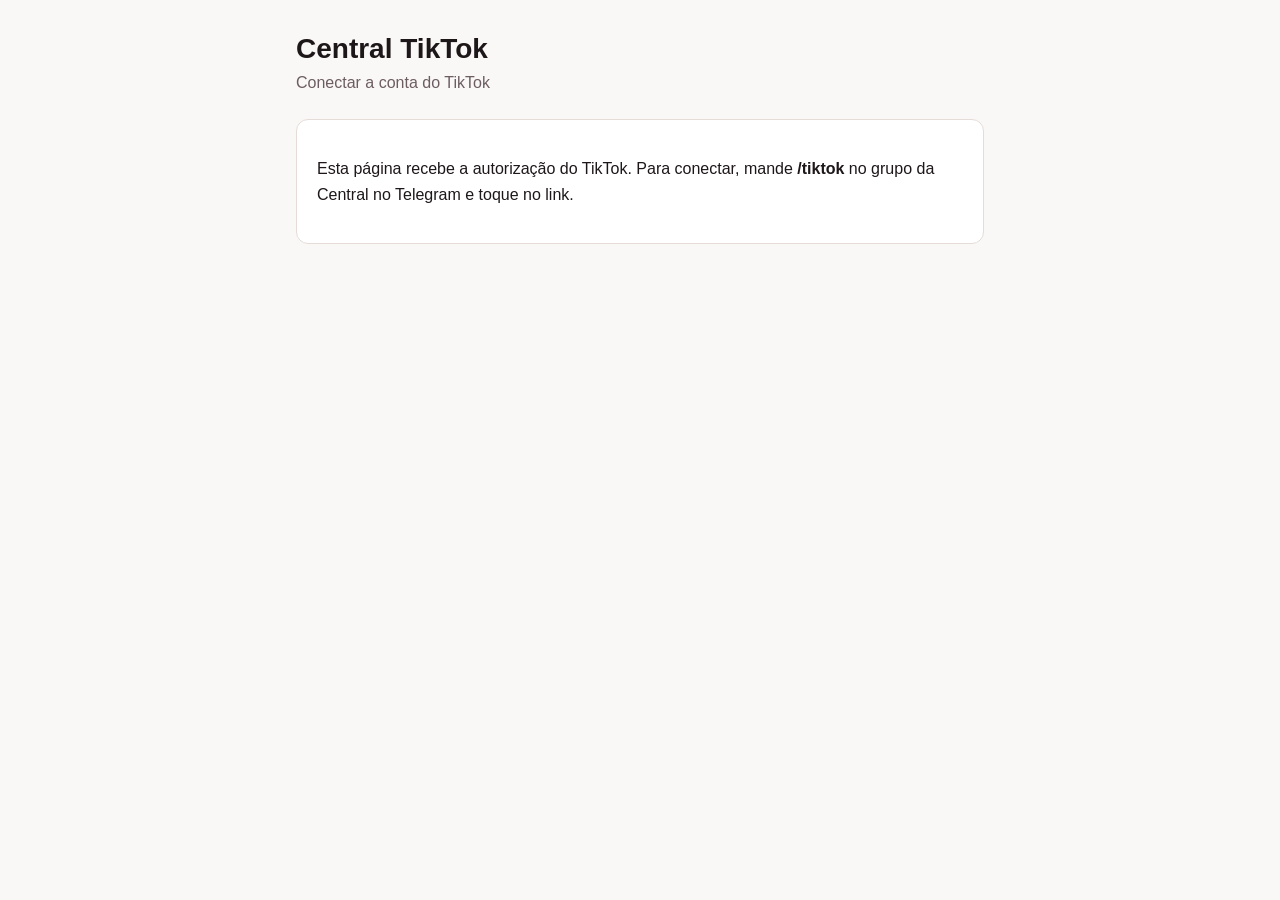
<file: central-tiktok/site/conectar.html>
<!doctype html><html lang="pt-BR"><head><meta charset="utf-8"><meta name="viewport" content="width=device-width,initial-scale=1">
<title>Central TikTok — Conectar</title><link rel="stylesheet" href="estilo.css"></head><body><main>
<h1>Central TikTok</h1><p class="sub">Conectar a conta do TikTok</p>
<div class="card" id="ok" hidden>
  <p>✅ <b>Autorizado!</b> Agora copie a mensagem abaixo e mande no grupo da Central, no Telegram:</p>
  <code id="cmd"></code>
  <button id="copiar">📋 Copiar</button>
  <p class="en">O código vale por poucos minutos. Se expirar, mande <b>/tiktok</b> no grupo de novo.</p>
</div>
<div class="card" id="erro" hidden><p>⚠️ <b>Não deu certo:</b> <span id="msg"></span></p>
  <p>Mande <b>/tiktok</b> no grupo e tente de novo.</p></div>
<div class="card" id="nada" hidden><p>Esta página recebe a autorização do TikTok. Para conectar, mande <b>/tiktok</b> no grupo da
Central no Telegram e toque no link.</p></div>
<script>
  var p = new URLSearchParams(location.search), code = p.get("code");
  if (code) {
    var cmd = "/tiktok_codigo " + code;
    document.getElementById("cmd").textContent = cmd;
    document.getElementById("ok").hidden = false;
    document.getElementById("copiar").onclick = function () {
      navigator.clipboard.writeText(cmd).then(function () { document.getElementById("copiar").textContent = "✅ Copiado"; });
    };
  } else if (p.get("error")) {
    document.getElementById("msg").textContent = p.get("error_description") || p.get("error");
    document.getElementById("erro").hidden = false;
  } else { document.getElementById("nada").hidden = false; }
</script>
</main></body></html>
</file>
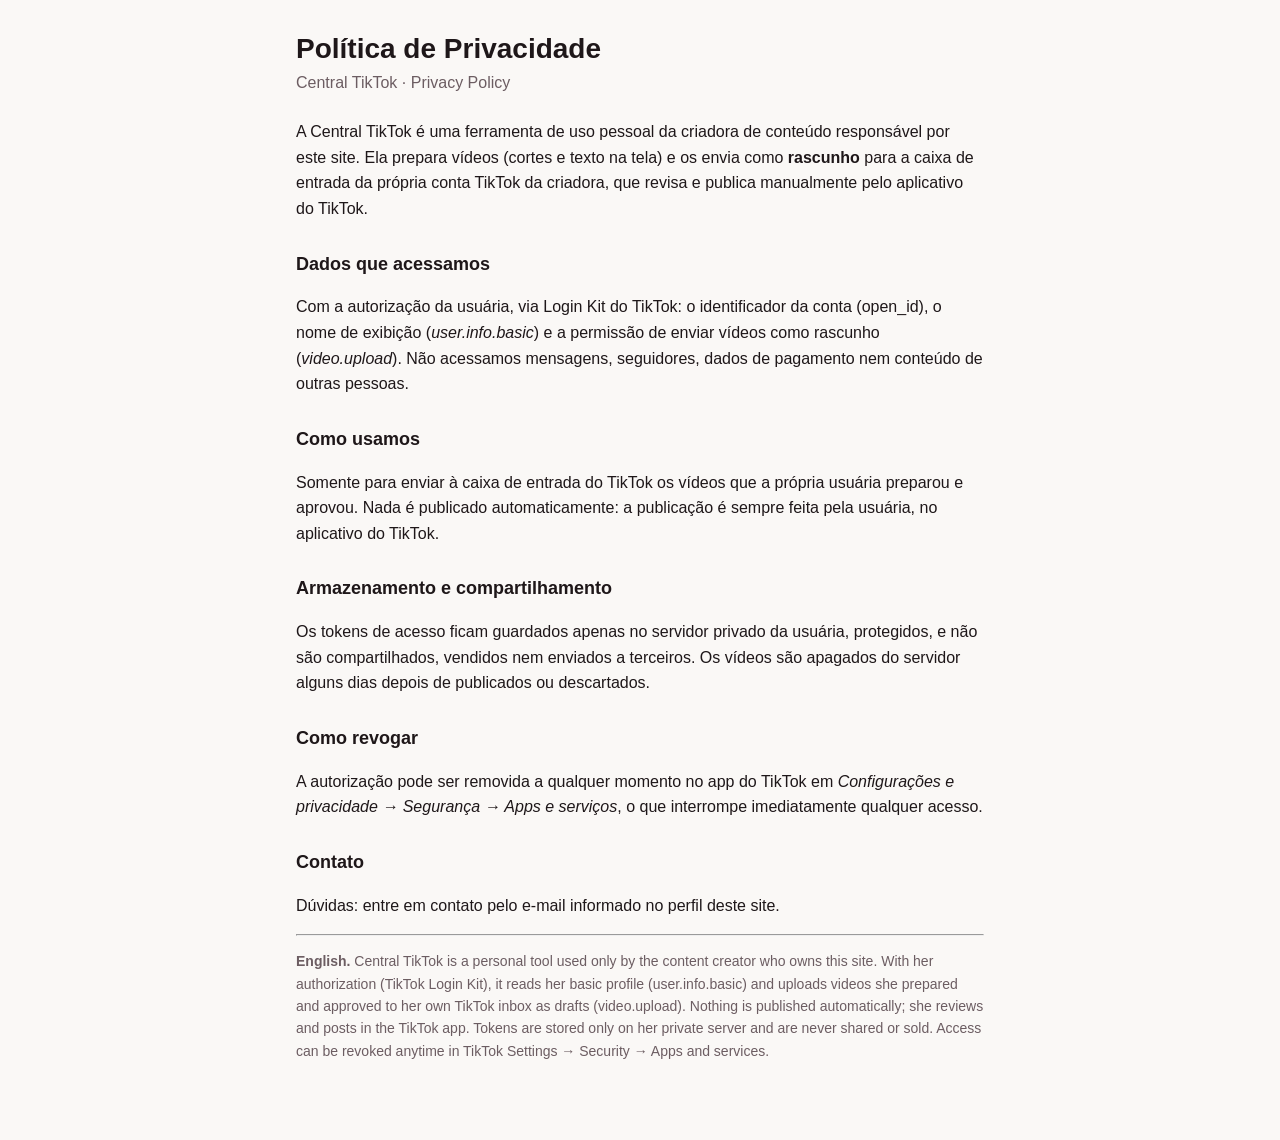
<file: central-tiktok/site/privacidade.html>
<!doctype html><html lang="pt-BR"><head><meta charset="utf-8"><meta name="viewport" content="width=device-width,initial-scale=1">
<title>Central TikTok — Política de Privacidade</title><link rel="stylesheet" href="estilo.css"></head><body><main>
<h1>Política de Privacidade</h1><p class="sub">Central TikTok · Privacy Policy</p>
<p>A Central TikTok é uma ferramenta de uso pessoal da criadora de conteúdo responsável por este site. Ela prepara vídeos
(cortes e texto na tela) e os envia como <b>rascunho</b> para a caixa de entrada da própria conta TikTok da criadora,
que revisa e publica manualmente pelo aplicativo do TikTok.</p>
<h2>Dados que acessamos</h2>
<p>Com a autorização da usuária, via Login Kit do TikTok: o identificador da conta (open_id), o nome de exibição
(<i>user.info.basic</i>) e a permissão de enviar vídeos como rascunho (<i>video.upload</i>). Não acessamos mensagens,
seguidores, dados de pagamento nem conteúdo de outras pessoas.</p>
<h2>Como usamos</h2>
<p>Somente para enviar à caixa de entrada do TikTok os vídeos que a própria usuária preparou e aprovou. Nada é publicado
automaticamente: a publicação é sempre feita pela usuária, no aplicativo do TikTok.</p>
<h2>Armazenamento e compartilhamento</h2>
<p>Os tokens de acesso ficam guardados apenas no servidor privado da usuária, protegidos, e não são compartilhados,
vendidos nem enviados a terceiros. Os vídeos são apagados do servidor alguns dias depois de publicados ou descartados.</p>
<h2>Como revogar</h2>
<p>A autorização pode ser removida a qualquer momento no app do TikTok em <i>Configurações e privacidade → Segurança →
Apps e serviços</i>, o que interrompe imediatamente qualquer acesso.</p>
<h2>Contato</h2><p>Dúvidas: entre em contato pelo e-mail informado no perfil deste site.</p>
<hr><p class="en"><b>English.</b> Central TikTok is a personal tool used only by the content creator who owns this site. With her
authorization (TikTok Login Kit), it reads her basic profile (user.info.basic) and uploads videos she prepared and approved
to her own TikTok inbox as drafts (video.upload). Nothing is published automatically; she reviews and posts in the TikTok app.
Tokens are stored only on her private server and are never shared or sold. Access can be revoked anytime in TikTok
Settings → Security → Apps and services.</p>
</main></body></html>
</file>
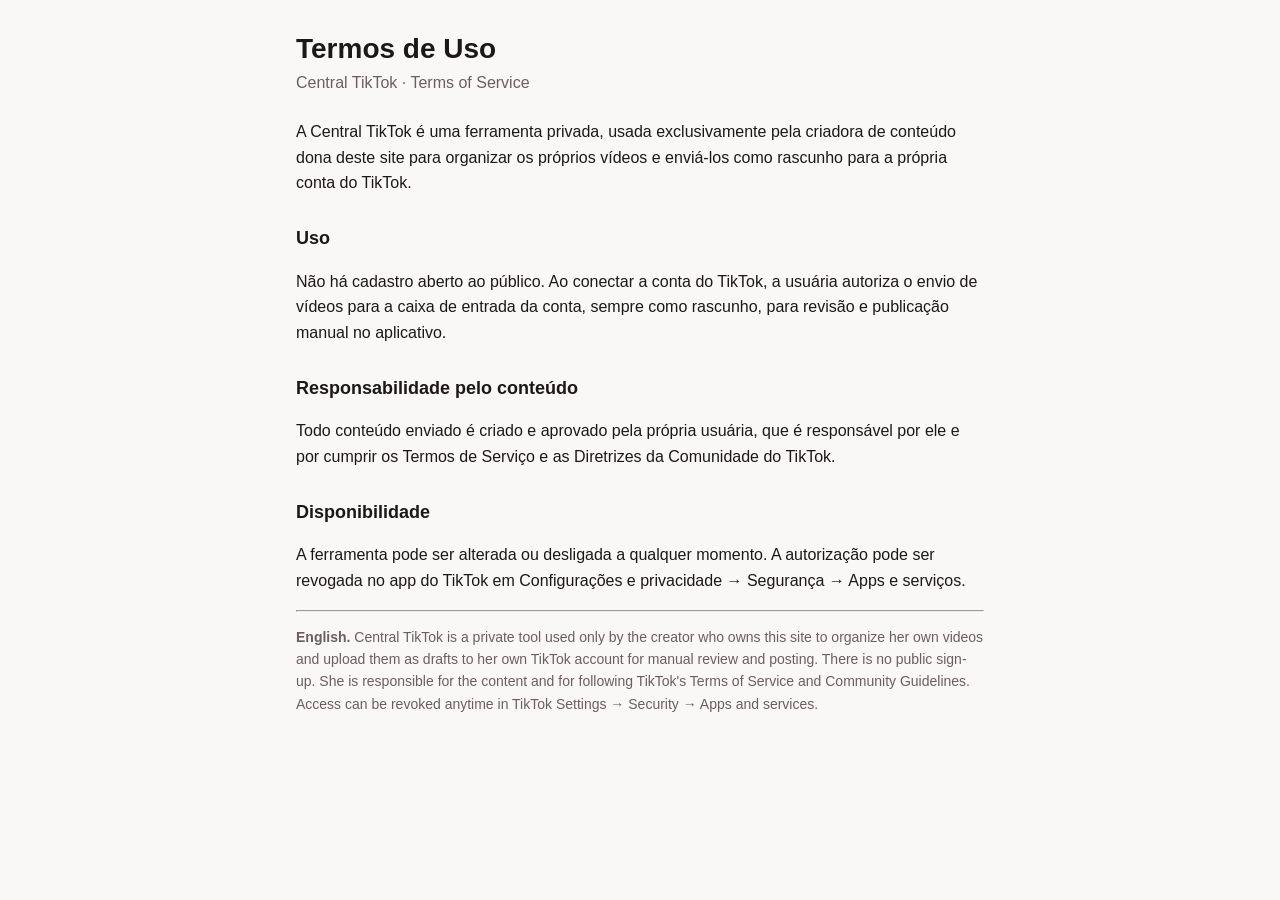
<file: central-tiktok/site/termos.html>
<!doctype html><html lang="pt-BR"><head><meta charset="utf-8"><meta name="viewport" content="width=device-width,initial-scale=1">
<title>Central TikTok — Termos de Uso</title><link rel="stylesheet" href="estilo.css"></head><body><main>
<h1>Termos de Uso</h1><p class="sub">Central TikTok · Terms of Service</p>
<p>A Central TikTok é uma ferramenta privada, usada exclusivamente pela criadora de conteúdo dona deste site para organizar
os próprios vídeos e enviá-los como rascunho para a própria conta do TikTok.</p>
<h2>Uso</h2><p>Não há cadastro aberto ao público. Ao conectar a conta do TikTok, a usuária autoriza o envio de vídeos
para a caixa de entrada da conta, sempre como rascunho, para revisão e publicação manual no aplicativo.</p>
<h2>Responsabilidade pelo conteúdo</h2><p>Todo conteúdo enviado é criado e aprovado pela própria usuária, que é responsável
por ele e por cumprir os Termos de Serviço e as Diretrizes da Comunidade do TikTok.</p>
<h2>Disponibilidade</h2><p>A ferramenta pode ser alterada ou desligada a qualquer momento. A autorização pode ser revogada no
app do TikTok em Configurações e privacidade → Segurança → Apps e serviços.</p>
<hr><p class="en"><b>English.</b> Central TikTok is a private tool used only by the creator who owns this site to organize her own
videos and upload them as drafts to her own TikTok account for manual review and posting. There is no public sign-up. She is
responsible for the content and for following TikTok's Terms of Service and Community Guidelines. Access can be revoked
anytime in TikTok Settings → Security → Apps and services.</p>
</main></body></html>
</file>
<file: central-tiktok/site/estilo.css>
:root{--bg:#faf8f6;--fg:#1e1719;--muted:#6c5d62;--accent:#6b2b4e;--card:#fff;--line:#e5dcd8}
@media (prefers-color-scheme:dark){:root{--bg:#151113;--fg:#f0e9eb;--muted:#a4949a;--accent:#e7a3c4;--card:#1d1719;--line:#342a2e}}
*{box-sizing:border-box}body{margin:0;background:var(--bg);color:var(--fg);font:16px/1.6 -apple-system,BlinkMacSystemFont,"Segoe UI",Roboto,sans-serif}
main{max-width:720px;margin:0 auto;padding:32px 16px 64px}h1{font-size:28px;line-height:1.2;margin:0 0 4px}h2{font-size:18px;margin:28px 0 6px}
.sub{color:var(--muted);margin:0 0 24px}.card{background:var(--card);border:1px solid var(--line);border-radius:12px;padding:20px;margin:16px 0}
code{display:block;word-break:break-all;background:var(--bg);border:1px solid var(--line);border-radius:8px;padding:12px;font-size:14px}
button{font:inherit;font-weight:600;border:0;border-radius:10px;padding:12px 18px;background:var(--accent);color:var(--bg);cursor:pointer;margin-top:12px}
a{color:var(--accent)}.en{color:var(--muted);font-size:14px}
</file>
